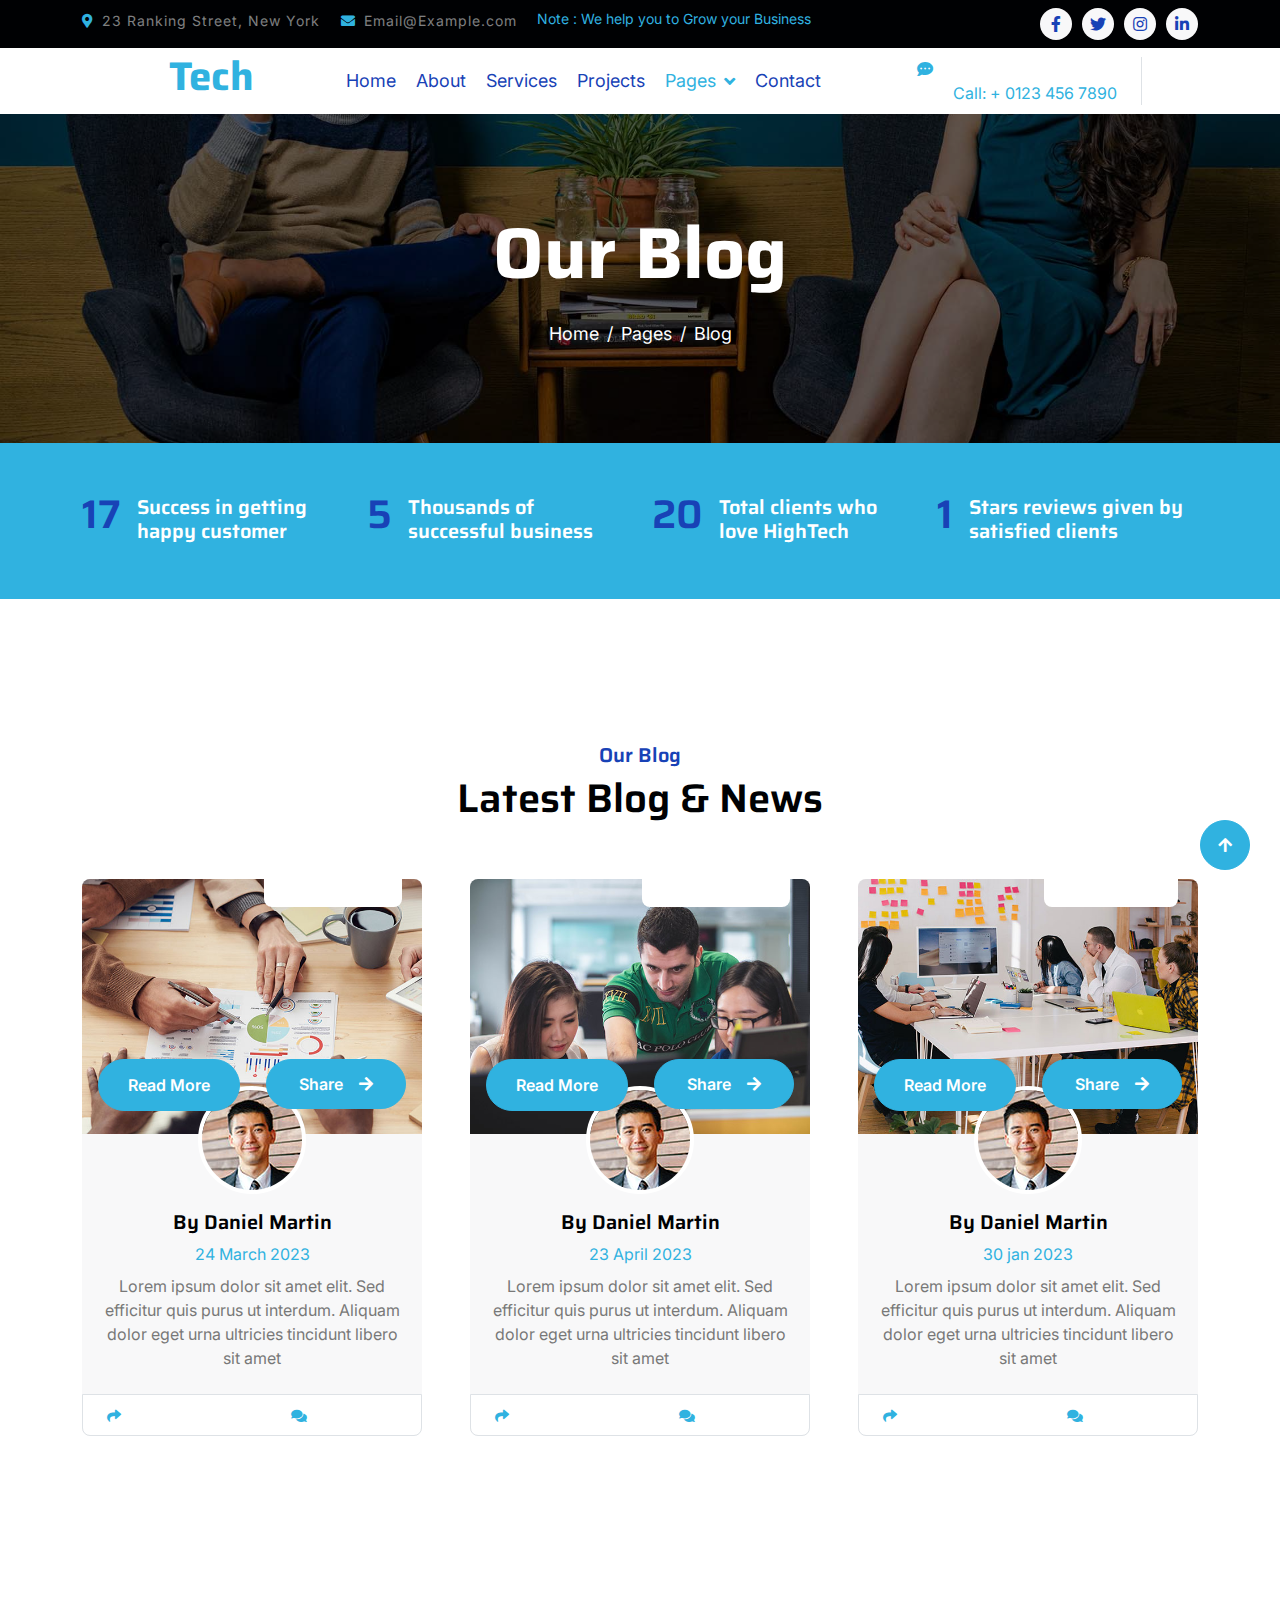
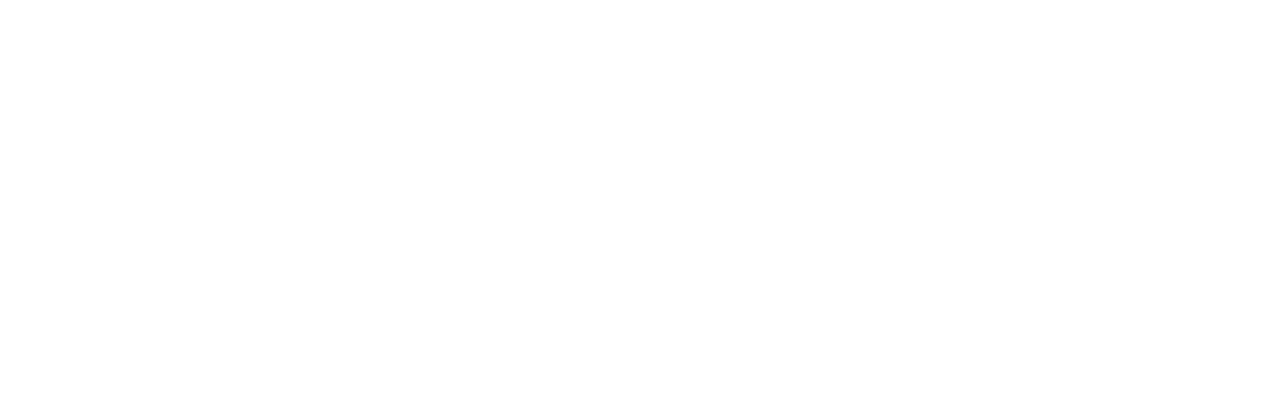
<file: blog.html>
<!DOCTYPE html>
<html lang="en">

    <head>
        <meta charset="utf-8">
        <title>HighTech - IT Solutions Website Template</title>
        <meta content="width=device-width, initial-scale=1.0" name="viewport">
        <meta content="" name="keywords">
        <meta content="" name="description">

        <!-- Google Web Fonts -->
        <link rel="preconnect" href="https://fonts.googleapis.com">
        <link rel="preconnect" href="https://fonts.gstatic.com" crossorigin>
        <link href="https://fonts.googleapis.com/css2?family=Inter:wght@400;500;600&family=Saira:wght@500;600;700&display=swap" rel="stylesheet"> 

        <!-- Icon Font Stylesheet -->
        <link href="https://cdnjs.cloudflare.com/ajax/libs/font-awesome/5.10.0/css/all.min.css" rel="stylesheet">
        <link href="https://cdn.jsdelivr.net/npm/bootstrap-icons@1.4.1/font/bootstrap-icons.css" rel="stylesheet">

        <!-- Libraries Stylesheet -->
        <link href="lib/animate/animate.min.css" rel="stylesheet">
        <link href="lib/owlcarousel/assets/owl.carousel.min.css" rel="stylesheet">

        <!-- Customized Bootstrap Stylesheet -->
        <link href="css/bootstrap.min.css" rel="stylesheet">

        <!-- Template Stylesheet -->
        <link href="css/style.css" rel="stylesheet">
    </head>

    <body>
        <!-- Spinner Start -->
        <div id="spinner" class="show position-fixed translate-middle w-100 vh-100 top-50 start-50 d-flex align-items-center justify-content-center">
            <div class="spinner-grow text-primary" role="status"></div>
        </div>
        <!-- Spinner End -->

        <!-- Topbar Start -->
        <div class="container-fluid bg-dark py-2 d-none d-md-flex">
            <div class="container">
                <div class="d-flex justify-content-between topbar">
                    <div class="top-info">
                        <small class="me-3 text-white-50"><a href="#"><i class="fas fa-map-marker-alt me-2 text-secondary"></i></a>23 Ranking Street, New York</small>
                        <small class="me-3 text-white-50"><a href="#"><i class="fas fa-envelope me-2 text-secondary"></i></a>Email@Example.com</small>
                    </div>
                    <div id="note" class="text-secondary d-none d-xl-flex"><small>Note : We help you to Grow your Business</small></div>
                    <div class="top-link">
                        <a href="" class="bg-light nav-fill btn btn-sm-square rounded-circle"><i class="fab fa-facebook-f text-primary"></i></a>
                        <a href="" class="bg-light nav-fill btn btn-sm-square rounded-circle"><i class="fab fa-twitter text-primary"></i></a>
                        <a href="" class="bg-light nav-fill btn btn-sm-square rounded-circle"><i class="fab fa-instagram text-primary"></i></a>
                        <a href="" class="bg-light nav-fill btn btn-sm-square rounded-circle me-0"><i class="fab fa-linkedin-in text-primary"></i></a>
                    </div>
                </div>
            </div>
        </div>
        <!-- Topbar End -->

        <!-- Navbar Start -->
        <div class="container-fluid bg-primary">
            <div class="container">
                <nav class="navbar navbar-dark navbar-expand-lg py-0">
                    <a href="index.html" class="navbar-brand">
                        <h1 class="text-white fw-bold d-block">High<span class="text-secondary">Tech</span> </h1>
                    </a>
                    <button type="button" class="navbar-toggler me-0" data-bs-toggle="collapse" data-bs-target="#navbarCollapse">
                        <span class="navbar-toggler-icon"></span>
                    </button>
                    <div class="collapse navbar-collapse bg-transparent" id="navbarCollapse">
                        <div class="navbar-nav ms-auto mx-xl-auto p-0">
                            <a href="index.html" class="nav-item nav-link">Home</a>
                            <a href="about.html" class="nav-item nav-link">About</a>
                            <a href="service.html" class="nav-item nav-link">Services</a>
                            <a href="project.html" class="nav-item nav-link">Projects</a>
                            <div class="nav-item dropdown">
                                <a href="#" class="nav-link dropdown-toggle active" data-bs-toggle="dropdown">Pages</a>
                                <div class="dropdown-menu rounded">
                                    <a href="blog.html" class="dropdown-item active">Our Blog</a>
                                    <a href="team.html" class="dropdown-item">Our Team</a>
                                    <a href="testimonial.html" class="dropdown-item">Testimonial</a>
                                    <a href="404.html" class="dropdown-item">404 Page</a>
                                </div>
                            </div>
                            <a href="contact.html" class="nav-item nav-link">Contact</a>
                        </div>
                    </div>
                    <div class="d-none d-xl-flex flex-shirink-0">
                        <div id="phone-tada" class="d-flex align-items-center justify-content-center me-4">
                            <a href="" class="position-relative animated tada infinite">
                                <i class="fa fa-phone-alt text-white fa-2x"></i>
                                <div class="position-absolute" style="top: -7px; left: 20px;">
                                    <span><i class="fa fa-comment-dots text-secondary"></i></span>
                                </div>
                            </a>
                        </div>
                        <div class="d-flex flex-column pe-4 border-end">
                            <span class="text-white-50">Have any questions?</span>
                            <span class="text-secondary">Call: + 0123 456 7890</span>
                        </div>
                        <div class="d-flex align-items-center justify-content-center ms-4 ">
                            <a href="#"><i class="bi bi-search text-white fa-2x"></i> </a>
                        </div>
                    </div>
                </nav>
            </div>
        </div>
        <!-- Navbar End -->

        
        <!-- Page Header Start -->
        <div class="container-fluid page-header py-5">
            <div class="container text-center py-5">
                <h1 class="display-2 text-white mb-4 animated slideInDown">Our Blog</h1>
                <nav aria-label="breadcrumb animated slideInDown">
                    <ol class="breadcrumb justify-content-center mb-0">
                        <li class="breadcrumb-item"><a href="#">Home</a></li>
                        <li class="breadcrumb-item"><a href="#">Pages</a></li>
                        <li class="breadcrumb-item" aria-current="page">Blog</li>
                    </ol>
                </nav>
            </div>
        </div>
        <!-- Page Header End -->


        <!-- Fact Start -->
        <div class="container-fluid bg-secondary py-5">
            <div class="container">
                <div class="row">
                    <div class="col-lg-3 wow fadeIn" data-wow-delay=".1s">
                        <div class="d-flex counter">
                            <h1 class="me-3 text-primary counter-value">99</h1>
                            <h5 class="text-white mt-1">Success in getting happy customer</h5>
                        </div>
                    </div>
                    <div class="col-lg-3 wow fadeIn" data-wow-delay=".3s">
                        <div class="d-flex counter">
                            <h1 class="me-3 text-primary counter-value">25</h1>
                            <h5 class="text-white mt-1">Thousands of successful business</h5>
                        </div>
                    </div>
                    <div class="col-lg-3 wow fadeIn" data-wow-delay=".5s">
                        <div class="d-flex counter">
                            <h1 class="me-3 text-primary counter-value">120</h1>
                            <h5 class="text-white mt-1">Total clients who love HighTech</h5>
                        </div>
                    </div>
                    <div class="col-lg-3 wow fadeIn" data-wow-delay=".7s">
                        <div class="d-flex counter">
                            <h1 class="me-3 text-primary counter-value">5</h1>
                            <h5 class="text-white mt-1">Stars reviews given by satisfied clients</h5>
                        </div>
                    </div>
                </div>
            </div>
        </div>
        <!-- Fact End -->


        <!-- Blog Start -->
        <div class="container-fluid blog py-5 my-5">
            <div class="container py-5">
                <div class="text-center mx-auto pb-5 wow fadeIn" data-wow-delay=".3s" style="max-width: 600px;">
                    <h5 class="text-primary">Our Blog</h5>
                    <h1>Latest Blog & News</h1>
                </div>
                <div class="row g-5 justify-content-center">
                    <div class="col-lg-6 col-xl-4 wow fadeIn" data-wow-delay=".3s">
                        <div class="blog-item position-relative bg-light rounded">
                            <img src="img/blog-1.jpg" class="img-fluid w-100 rounded-top" alt="">
                            <span class="position-absolute px-4 py-3 bg-primary text-white rounded" style="top: -28px; right: 20px;">Web Design</span>
                            <div class="blog-btn d-flex justify-content-between position-relative px-3" style="margin-top: -75px;">
                                <div class="blog-icon btn btn-secondary px-3 rounded-pill my-auto">
                                    <a href="" class="btn text-white">Read More</a>
                                </div>
                                <div class="blog-btn-icon btn btn-secondary px-4 py-3 rounded-pill ">
                                    <div class="blog-icon-1">
                                        <p class="text-white px-2">Share<i class="fa fa-arrow-right ms-3"></i></p>
                                    </div>
                                    <div class="blog-icon-2">
                                        <a href="" class="btn me-1"><i class="fab fa-facebook-f text-white"></i></a>
                                        <a href="" class="btn me-1"><i class="fab fa-twitter text-white"></i></a>
                                        <a href="" class="btn me-1"><i class="fab fa-instagram text-white"></i></a>
                                    </div>
                                </div>
                            </div>
                            <div class="blog-content text-center position-relative px-3" style="margin-top: -25px;">
                                <img src="img/admin.jpg" class="img-fluid rounded-circle border border-4 border-white mb-3" alt="">
                                <h5 class="">By Daniel Martin</h5>
                                <span class="text-secondary">24 March 2023</span>
                                <p class="py-2">Lorem ipsum dolor sit amet elit. Sed efficitur quis purus ut interdum. Aliquam dolor eget urna ultricies tincidunt libero sit amet</p>
                            </div>
                            <div class="blog-coment d-flex justify-content-between px-4 py-2 border bg-primary rounded-bottom">
                                <a href="" class="text-white"><small><i class="fas fa-share me-2 text-secondary"></i>5324 Share</small></a>
                                <a href="" class="text-white"><small><i class="fa fa-comments me-2 text-secondary"></i>5 Comments</small></a>
                            </div>
                        </div>
                    </div>
                    <div class="col-lg-6 col-xl-4 wow fadeIn" data-wow-delay=".5s">
                        <div class="blog-item position-relative bg-light rounded">
                            <img src="img/blog-2.jpg" class="img-fluid w-100 rounded-top" alt="">
                            <span class="position-absolute px-4 py-3 bg-primary text-white rounded" style="top: -28px; right: 20px;">Development</span>
                            <div class="blog-btn d-flex justify-content-between position-relative px-3" style="margin-top: -75px;">
                                <div class="blog-icon btn btn-secondary px-3 rounded-pill my-auto">
                                    <a href="" class="btn text-white ">Read More</a>
                                </div>
                                <div class="blog-btn-icon btn btn-secondary px-4 py-3 rounded-pill ">
                                    <div class="blog-icon-1">
                                        <p class="text-white px-2">Share<i class="fa fa-arrow-right ms-3"></i></p>
                                    </div>
                                    <div class="blog-icon-2">
                                        <a href="" class="btn me-1"><i class="fab fa-facebook-f text-white"></i></a>
                                        <a href="" class="btn me-1"><i class="fab fa-twitter text-white"></i></a>
                                        <a href="" class="btn me-1"><i class="fab fa-instagram text-white"></i></a>
                                    </div>
                                </div>
                            </div>
                            <div class="blog-content text-center position-relative px-3" style="margin-top: -25px;">
                                <img src="img/admin.jpg" class="img-fluid rounded-circle border border-4 border-white mb-3" alt="">
                                <h5 class="">By Daniel Martin</h5>
                                <span class="text-secondary">23 April 2023</span>
                                <p class="py-2">Lorem ipsum dolor sit amet elit. Sed efficitur quis purus ut interdum. Aliquam dolor eget urna ultricies tincidunt libero sit amet</p>
                            </div>
                            <div class="blog-coment d-flex justify-content-between px-4 py-2 border bg-primary rounded-bottom">
                                <a href="" class="text-white"><small><i class="fas fa-share me-2 text-secondary"></i>5324 Share</small></a>
                                <a href="" class="text-white"><small><i class="fa fa-comments me-2 text-secondary"></i>5 Comments</small></a>
                            </div>
                        </div>
                    </div>
                    <div class="col-lg-6 col-xl-4 wow fadeIn" data-wow-delay=".7s">
                        <div class="blog-item position-relative bg-light rounded">
                            <img src="img/blog-3.jpg" class="img-fluid w-100 rounded-top" alt="">
                            <span class="position-absolute px-4 py-3 bg-primary text-white rounded" style="top: -28px; right: 20px;">Mobile App</span>
                            <div class="blog-btn d-flex justify-content-between position-relative px-3" style="margin-top: -75px;">
                                <div class="blog-icon btn btn-secondary px-3 rounded-pill my-auto">
                                    <a href="" class="btn text-white ">Read More</a>
                                </div>
                                <div class="blog-btn-icon btn btn-secondary px-4 py-3 rounded-pill ">
                                    <div class="blog-icon-1">
                                        <p class="text-white px-2">Share<i class="fa fa-arrow-right ms-3"></i></p>
                                    </div>
                                    <div class="blog-icon-2">
                                        <a href="" class="btn me-1"><i class="fab fa-facebook-f text-white"></i></a>
                                        <a href="" class="btn me-1"><i class="fab fa-twitter text-white"></i></a>
                                        <a href="" class="btn me-1"><i class="fab fa-instagram text-white"></i></a>
                                    </div>
                                </div>
                            </div>
                            <div class="blog-content text-center position-relative px-3" style="margin-top: -25px;">
                                <img src="img/admin.jpg" class="img-fluid rounded-circle border border-4 border-white mb-3" alt="">
                                <h5 class="">By Daniel Martin</h5>
                                <span class="text-secondary">30 jan 2023</span>
                                <p class="py-2">Lorem ipsum dolor sit amet elit. Sed efficitur quis purus ut interdum. Aliquam dolor eget urna ultricies tincidunt libero sit amet</p>
                            </div>
                            <div class="blog-coments d-flex justify-content-between px-4 py-2 border bg-primary rounded-bottom">
                                <a href="" class="text-white"><small><i class="fas fa-share me-2 text-secondary"></i>5324 Share</small></a>
                                <a href="" class="text-white"><small><i class="fa fa-comments me-2 text-secondary"></i>5 Comments</small></a>
                            </div>
                        </div>
                    </div>
                </div>
            </div>
        </div>
        <!-- Blog End -->


        <!-- Footer Start -->
         <div class="container-fluid footer bg-dark wow fadeIn" data-wow-delay=".3s">
            <div class="container pt-5 pb-4">
                <div class="row g-5">
                    <div class="col-lg-3 col-md-6">
                        <a href="index.html">
                            <h1 class="text-white fw-bold d-block">High<span class="text-secondary">Tech</span> </h1>
                        </a>
                        <p class="mt-4 text-light">Lorem ipsum dolor sit amet consectetur adipisicing elit. Soluta facere delectus qui placeat inventore consectetur repellendus optio debitis.</p>
                        <div class="d-flex hightech-link">
                            <a href="" class="btn-light nav-fill btn btn-square rounded-circle me-2"><i class="fab fa-facebook-f text-primary"></i></a>
                            <a href="" class="btn-light nav-fill btn btn-square rounded-circle me-2"><i class="fab fa-twitter text-primary"></i></a>
                            <a href="" class="btn-light nav-fill btn btn-square rounded-circle me-2"><i class="fab fa-instagram text-primary"></i></a>
                            <a href="" class="btn-light nav-fill btn btn-square rounded-circle me-0"><i class="fab fa-linkedin-in text-primary"></i></a>
                        </div>
                    </div>
                    <div class="col-lg-3 col-md-6">
                        <a href="#" class="h3 text-secondary">Short Link</a>
                        <div class="mt-4 d-flex flex-column short-link">
                            <a href="" class="mb-2 text-white"><i class="fas fa-angle-right text-secondary me-2"></i>About us</a>
                            <a href="" class="mb-2 text-white"><i class="fas fa-angle-right text-secondary me-2"></i>Contact us</a>
                            <a href="" class="mb-2 text-white"><i class="fas fa-angle-right text-secondary me-2"></i>Our Services</a>
                            <a href="" class="mb-2 text-white"><i class="fas fa-angle-right text-secondary me-2"></i>Our Projects</a>
                            <a href="" class="mb-2 text-white"><i class="fas fa-angle-right text-secondary me-2"></i>Latest Blog</a>
                        </div>
                    </div>
                    <div class="col-lg-3 col-md-6">
                        <a href="#" class="h3 text-secondary">Help Link</a>
                        <div class="mt-4 d-flex flex-column help-link">
                            <a href="" class="mb-2 text-white"><i class="fas fa-angle-right text-secondary me-2"></i>Terms Of use</a>
                            <a href="" class="mb-2 text-white"><i class="fas fa-angle-right text-secondary me-2"></i>Privacy Policy</a>
                            <a href="" class="mb-2 text-white"><i class="fas fa-angle-right text-secondary me-2"></i>Helps</a>
                            <a href="" class="mb-2 text-white"><i class="fas fa-angle-right text-secondary me-2"></i>FQAs</a>
                            <a href="" class="mb-2 text-white"><i class="fas fa-angle-right text-secondary me-2"></i>Contact</a>
                        </div>
                    </div>
                    <div class="col-lg-3 col-md-6">
                        <a href="#" class="h3 text-secondary">Contact Us</a>
                        <div class="text-white mt-4 d-flex flex-column contact-link">
                            <a href="#" class="pb-3 text-light border-bottom border-primary"><i class="fas fa-map-marker-alt text-secondary me-2"></i> 123 Street, New York, USA</a>
                            <a href="#" class="py-3 text-light border-bottom border-primary"><i class="fas fa-phone-alt text-secondary me-2"></i> +123 456 7890</a>
                            <a href="#" class="py-3 text-light border-bottom border-primary"><i class="fas fa-envelope text-secondary me-2"></i> info@exmple.con</a>
                        </div>
                    </div>
                </div>
                <hr class="text-light mt-5 mb-4">
                <div class="row">
                    <div class="col-md-6 text-center text-md-start">
                        <span class="text-light"><a href="#" class="text-secondary"><i class="fas fa-copyright text-secondary me-2"></i>Your Site Name</a>, All right reserved.</span>
                    </div>
                    <div class="col-md-6 text-center text-md-end">
                        <!--/*** This template is free as long as you keep the footer author’s credit link/attribution link/backlink. If you'd like to use the template without the footer author’s credit link/attribution link/backlink, you can purchase the Credit Removal License from "https://htmlcodex.com/credit-removal". Thank you for your support. ***/-->
                        <span class="text-light">Designed By<a href="https://htmlcodex.com" class="text-secondary">HTML Codex</a> Distributed By <a href="https://themewagon.com">ThemeWagon</a></span>
                    </div>
                </div>
            </div>
        </div>
        <!-- Footer End -->


        <!-- Back to Top -->
        <a href="#" class="btn btn-secondary btn-square rounded-circle back-to-top"><i class="fa fa-arrow-up text-white"></i></a>

        
        <!-- JavaScript Libraries -->
        <script src="https://ajax.googleapis.com/ajax/libs/jquery/3.6.4/jquery.min.js"></script>
        <script src="https://cdn.jsdelivr.net/npm/bootstrap@5.0.0/dist/js/bootstrap.bundle.min.js"></script>
        <script src="lib/wow/wow.min.js"></script>
        <script src="lib/easing/easing.min.js"></script>
        <script src="lib/waypoints/waypoints.min.js"></script>
        <script src="lib/owlcarousel/owl.carousel.min.js"></script>

        <!-- Template Javascript -->
        <script src="js/main.js"></script>
    </body>

</html>
</file>
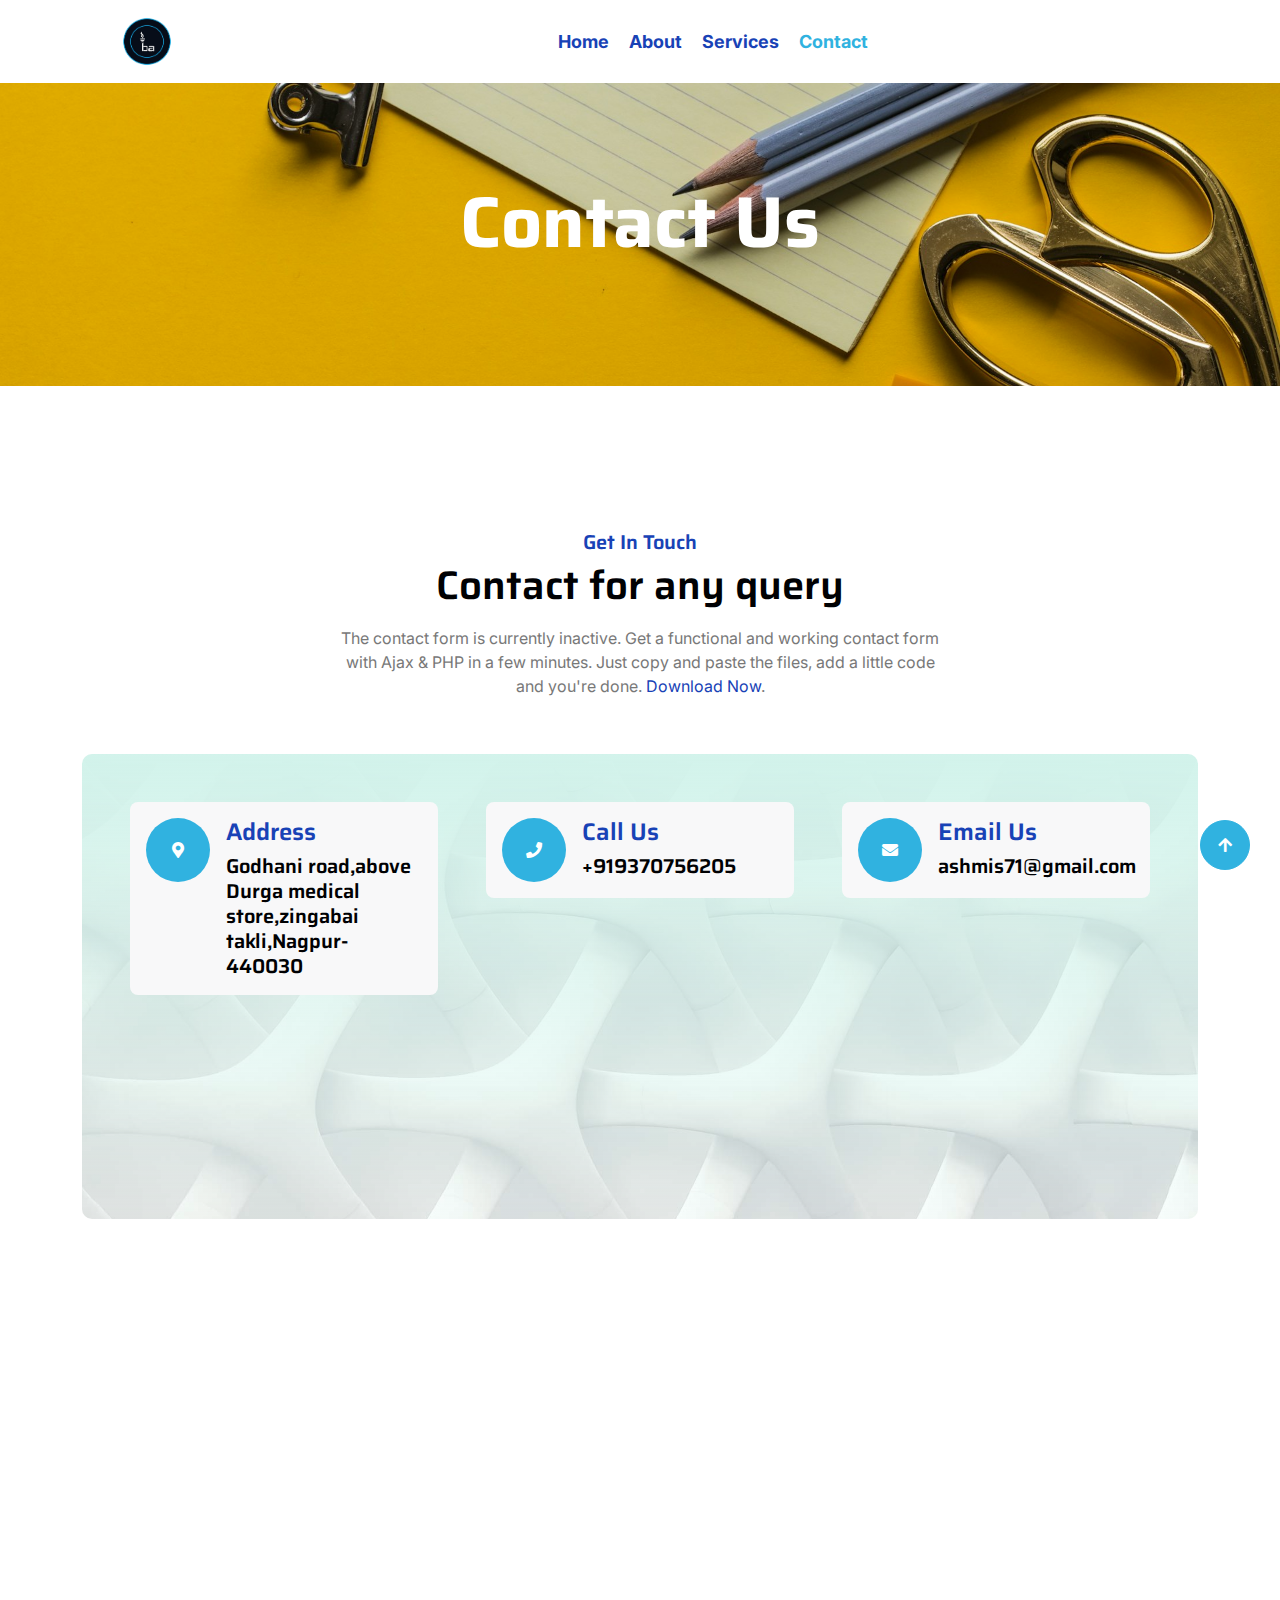
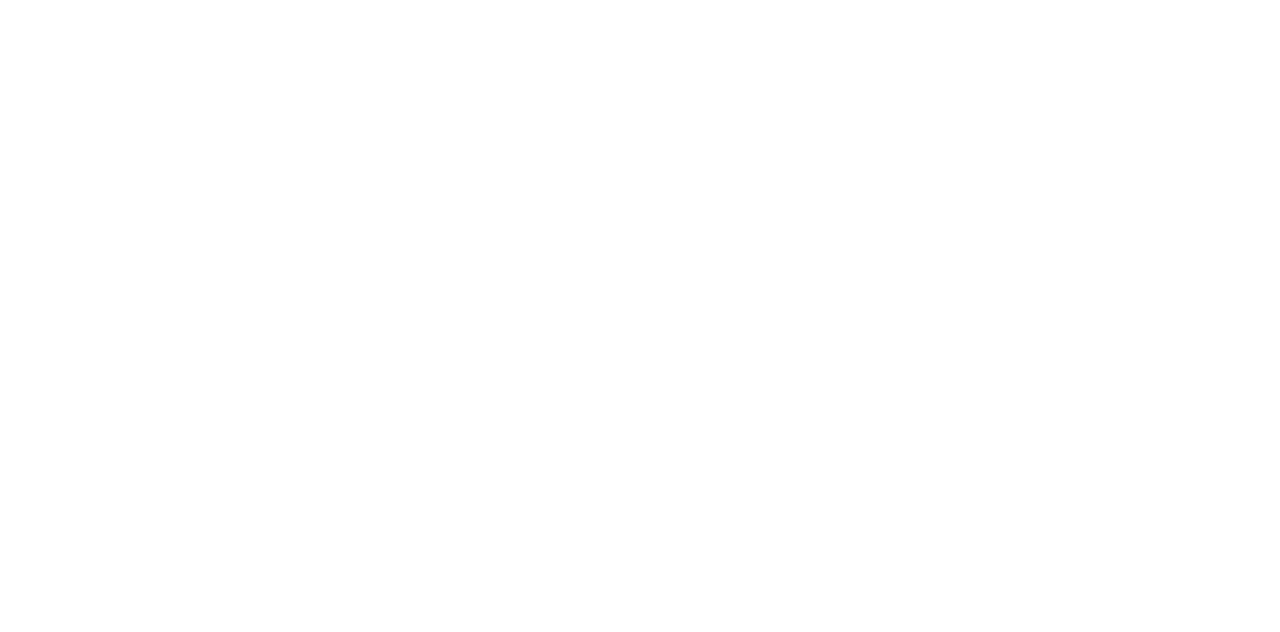
<file: contact.html>
<!DOCTYPE html>
<html lang="en">

    <head>
        <meta charset="utf-8">
        <title>HighTech - IT Solutions Website Template</title>
        <meta content="width=device-width, initial-scale=1.0" name="viewport">
        <meta content="" name="keywords">
        <meta content="" name="description">

        <!-- Google Web Fonts -->
        <link rel="preconnect" href="https://fonts.googleapis.com">
        <link rel="preconnect" href="https://fonts.gstatic.com" crossorigin>
        <link href="https://fonts.googleapis.com/css2?family=Inter:wght@400;500;600&family=Saira:wght@500;600;700&display=swap" rel="stylesheet"> 

        <!-- Icon Font Stylesheet -->
        <link href="https://cdnjs.cloudflare.com/ajax/libs/font-awesome/5.10.0/css/all.min.css" rel="stylesheet">
        <link href="https://cdn.jsdelivr.net/npm/bootstrap-icons@1.4.1/font/bootstrap-icons.css" rel="stylesheet">

        <!-- Libraries Stylesheet -->
        <link href="lib/animate/animate.min.css" rel="stylesheet">
        <link href="lib/owlcarousel/assets/owl.carousel.min.css" rel="stylesheet">

        <!-- Customized Bootstrap Stylesheet -->
        <link href="css/bootstrap.min.css" rel="stylesheet">

        <!-- Template Stylesheet -->
        <link href="css/style.css" rel="stylesheet">
    </head>

    <body>
        <!-- Spinner Start -->
        <div id="spinner" class="show position-fixed translate-middle w-100 vh-100 top-50 start-50 d-flex align-items-center justify-content-center">
            <div class="spinner-grow text-primary" role="status"></div>
        </div>
        <!-- Spinner End -->

        <!-- Topbar Start -->
        <!-- <div class="container-fluid bg-dark py-2 d-none d-md-flex">
            <div class="container">
                <div class="d-flex justify-content-between topbar">
                    <div class="top-info">
                        <small class="me-3 text-white-50"><a href="#"><i class="fas fa-map-marker-alt me-2 text-secondary"></i></a>23 Ranking Street, New York</small>
                        <small class="me-3 text-white-50"><a href="#"><i class="fas fa-envelope me-2 text-secondary"></i></a>Email@Example.com</small>
                    </div>
                    <div id="note" class="text-secondary d-none d-xl-flex"><small>Note : We help you to Grow your Business</small></div>
                    <div class="top-link">
                        <a href="" class="bg-light nav-fill btn btn-sm-square rounded-circle"><i class="fab fa-facebook-f text-primary"></i></a>
                        <a href="" class="bg-light nav-fill btn btn-sm-square rounded-circle"><i class="fab fa-twitter text-primary"></i></a>
                        <a href="" class="bg-light nav-fill btn btn-sm-square rounded-circle"><i class="fab fa-instagram text-primary"></i></a>
                        <a href="" class="bg-light nav-fill btn btn-sm-square rounded-circle me-0"><i class="fab fa-linkedin-in text-primary"></i></a>
                    </div>
                </div>
            </div>
        </div> -->
        <!-- Topbar End -->

        <!-- Navbar Start -->
        <div class="container-fluid bg-primary">
            <div class="container">
                <nav class="navbar navbar-dark navbar-expand-lg py-0">
                    <a href="index.html" class="navbar-brand">
                        <img src="/img/new_logo_100858_page-0001-removebg-preview.png" alt="" width="130px">
                    </a>
                    <button type="button" class="navbar-toggler me-0" data-bs-toggle="collapse" data-bs-target="#navbarCollapse">
                        <span class="navbar-toggler-icon"></span>
                    </button>
                    <div class="collapse navbar-collapse bg-transparent" id="navbarCollapse">
                        <div class="navbar-nav ms-auto mx-xl-auto p-0">
                            <a href="index.html" class="nav-item nav-link"><b>Home</b></a>
                            <a href="about.html" class="nav-item nav-link"><b>About</b></a>
                            <a href="service.html" class="nav-item nav-link"><b>Services</b></a>
                            <!-- <a href="project.html" class="nav-item nav-link">Projects</a> -->
                            <!-- <div class="nav-item dropdown">
                                <a href="#" class="nav-link dropdown-toggle" data-bs-toggle="dropdown">Pages</a>
                                <div class="dropdown-menu rounded">
                                    <a href="blog.html" class="dropdown-item">Our Blog</a>
                                    <a href="team.html" class="dropdown-item">Our Team</a>
                                    <a href="testimonial.html" class="dropdown-item">Testimonial</a>
                                    <a href="404.html" class="dropdown-item">404 Page</a>
                                </div>
                            </div> -->
                            <a href="contact.html" class="nav-item nav-link active"><b>Contact</b></a>
                        </div>
                    </div>
                    <!-- <div class="d-none d-xl-flex flex-shirink-0">
                        <div id="phone-tada" class="d-flex align-items-center justify-content-center me-4">
                            <a href="" class="position-relative animated tada infinite">
                                <i class="fa fa-phone-alt text-white fa-2x"></i>
                                <div class="position-absolute" style="top: -7px; left: 20px;">
                                    <span><i class="fa fa-comment-dots text-secondary"></i></span>
                                </div>
                            </a>
                        </div> -->
                        <!-- <div class="d-flex flex-column pe-4 border-end">
                            <span class="text-white-50">Have any questions?</span>
                            <span class="text-secondary">Call: + 0123 456 7890</span>
                        </div>
                        <div class="d-flex align-items-center justify-content-center ms-4 ">
                            <a href="#"><i class="bi bi-search text-white fa-2x"></i> </a>
                        </div> -->
                    </div>
                </nav>
            </div>
        </div>
        <!-- Navbar End -->

        
        <!-- Page Header Start -->
        <div class="container-fluid page-header py-5" style="background-image: url(/img/joanna-kosinska-bF2vsubyHcQ-unsplash.jpg);">
            <div class="container text-center py-5">
                <h1 class="display-2 text-white mb-4 animated slideInDown">Contact Us</h1>
                <!-- <nav aria-label="breadcrumb animated slideInDown">
                    <ol class="breadcrumb justify-content-center mb-0">
                        <li class="breadcrumb-item"><a href="#">Home</a></li>
                        <li class="breadcrumb-item"><a href="#">Pages</a></li>
                        <li class="breadcrumb-item" aria-current="page">Contact</li>
                    </ol>
                </nav> -->
            </div>
        </div>
        <!-- Page Header End -->


        <!-- Fact Start -->
        <!-- <div class="container-fluid bg-secondary py-5">
            <div class="container">
                <div class="row">
                    <div class="col-lg-3 wow fadeIn" data-wow-delay=".1s">
                        <div class="d-flex counter">
                            <h1 class="me-3 text-primary counter-value">99</h1>
                            <h5 class="text-white mt-1">Success in getting happy customer</h5>
                        </div>
                    </div>
                    <div class="col-lg-3 wow fadeIn" data-wow-delay=".3s">
                        <div class="d-flex counter">
                            <h1 class="me-3 text-primary counter-value">25</h1>
                            <h5 class="text-white mt-1">Thousands of successful business</h5>
                        </div>
                    </div>
                    <div class="col-lg-3 wow fadeIn" data-wow-delay=".5s">
                        <div class="d-flex counter">
                            <h1 class="me-3 text-primary counter-value">120</h1>
                            <h5 class="text-white mt-1">Total clients who love HighTech</h5>
                        </div>
                    </div>
                    <div class="col-lg-3 wow fadeIn" data-wow-delay=".7s">
                        <div class="d-flex counter">
                            <h1 class="me-3 text-primary counter-value">5</h1>
                            <h5 class="text-white mt-1">Stars reviews given by satisfied clients</h5>
                        </div>
                    </div>
                </div>
            </div>
        </div> -->
        <!-- Fact End -->


        <!-- Contact Start -->
        <div class="container-fluid py-5 mt-5">
            <div class="container py-5">
                <div class="text-center mx-auto pb-5 wow fadeIn" data-wow-delay=".3s" style="max-width: 600px;">
                    <h5 class="text-primary">Get In Touch</h5>
                    <h1 class="mb-3">Contact for any query</h1>
                    <p class="mb-2">The contact form is currently inactive. Get a functional and working contact form with Ajax & PHP in a few minutes. Just copy and paste the files, add a little code and you're done. <a href="https://htmlcodex.com/contact-form">Download Now</a>.</p>
                </div>
                <div class="contact-detail position-relative p-5">
                    <div class="row g-5 mb-5 justify-content-center">
                        <div class="col-xl-4 col-lg-6 wow fadeIn" data-wow-delay=".3s">
                            <div class="d-flex bg-light p-3 rounded">
                                <div class="flex-shrink-0 btn-square bg-secondary rounded-circle" style="width: 64px; height: 64px;">
                                    <i class="fas fa-map-marker-alt text-white"></i>
                                </div>
                                <div class="ms-3">
                                    <h4 class="text-primary">Address</h4>
                                    <a href="https://goo.gl/maps/Zd4BCynmTb98ivUJ6" target="_blank" class="h5">Godhani road,above Durga medical store,zingabai takli,Nagpur-440030</a>
                                </div>
                            </div>
                        </div>
                        <div class="col-xl-4 col-lg-6 wow fadeIn" data-wow-delay=".5s">
                            <div class="d-flex bg-light p-3 rounded">
                                <div class="flex-shrink-0 btn-square bg-secondary rounded-circle" style="width: 64px; height: 64px;">
                                    <i class="fa fa-phone text-white"></i>
                                </div>
                                <div class="ms-3">
                                    <h4 class="text-primary">Call Us</h4>
                                    <a class="h5" href="tel:+0123456789" target="_blank">+919370756205</a>
                                </div>
                            </div>
                        </div>
                        <div class="col-xl-4 col-lg-6 wow fadeIn" data-wow-delay=".7s">
                            <div class="d-flex bg-light p-3 rounded">
                                <div class="flex-shrink-0 btn-square bg-secondary rounded-circle" style="width: 64px; height: 64px;">
                                    <i class="fa fa-envelope text-white"></i>
                                </div>
                                <div class="ms-3">
                                    <h4 class="text-primary">Email Us</h4>
                                    <a class="h5" href="mailto:info@example.com" target="_blank">ashmis71@gmail.com</a>
                                </div>
                            </div>
                        </div>
                    </div>
                    <div class="row g-5">
                        <div class="col-lg-6 wow fadeIn" data-wow-delay=".3s">
                            <div class="p-5 h-100 rounded contact-map">
                                <iframe class="rounded w-100 h-100" src="https://www.google.com/maps/embed?pb=!1m18!1m12!1m3!1d3719.88787265133!2d79.06696307471886!3d21.19661278199333!2m3!1f0!2f0!3f0!3m2!1i1024!2i768!4f13.1!3m3!1m2!1s0x3bd4c1945b5a1c55%3A0xe49ea6fa565231f0!2sBEACON%20academy%20%2Fbest%20coaching%20classes%20for%20VIII%20to%20X%2FXI%2FXII%2FNEET%2FJEE%2FMHT-CET%2FNDA!5e0!3m2!1sen!2sin!4v1707221712310!5m2!1sen!2sin" style="border:0;" allowfullscreen="" loading="lazy" referrerpolicy="no-referrer-when-downgrade"></iframe>
                            </div>
                        </div>
                        <div class="col-lg-6 wow fadeIn" data-wow-delay=".5s">
                            <div class="p-5 rounded contact-form">
                                <div class="mb-4">
                                    <input type="text" class="form-control border-0 py-3" placeholder="Your Name">
                                </div>
                                <div class="mb-4">
                                    <input type="email" class="form-control border-0 py-3" placeholder="Your Email">
                                </div>
                                <div class="mb-4">
                                    <input type="text" class="form-control border-0 py-3" placeholder="Project">
                                </div>
                                <div class="mb-4">
                                    <textarea class="w-100 form-control border-0 py-3" rows="6" cols="10" placeholder="Message"></textarea>
                                </div>
                                <div class="text-start">
                                    <button class="btn bg-primary text-white py-3 px-5" type="button">Send Message</button>
                                </div>
                            </div>
                        </div>
                    </div>
                </div>
            </div> 
        </div>
        <!-- Contact End -->


        <!-- Footer Start -->
        <div class="container-fluid footer bg-dark wow fadeIn" data-wow-delay=".3s">
            <div class="container pt-5 pb-4">
                <div class="row g-5">
                    <div class="col-lg-3 col-md-6">
                        <a href="index.html">
                            <h1 class="text-white fw-bold d-block">About<span class="text-secondary">Us</span> </h1>
                        </a>
                        <p class="mt-4 text-light">In the city of Nagpur, curiosity meets knowledge at Beacon Academy, where the architects of
                            dreams help individuals build the futures they envision.</p>
                        <div class="d-flex hightech-link">
                            <a href="" class="btn-light nav-fill btn btn-square rounded-circle me-2"><i
                                    class="fab fa-facebook-f text-primary"></i></a>
                            <a href="" class="btn-light nav-fill btn btn-square rounded-circle me-2"><i
                                    class="fab fa-twitter text-primary"></i></a>
                            <a href="" class="btn-light nav-fill btn btn-square rounded-circle me-2"><i
                                    class="fab fa-instagram text-primary"></i></a>
                            <a href="" class="btn-light nav-fill btn btn-square rounded-circle me-0"><i
                                    class="fab fa-linkedin-in text-primary"></i></a>
                        </div>
                    </div>
                    <div class="col-lg-3 col-md-6">
                        <a href="#" class="h3 text-secondary">Short Link</a>
                        <div class="mt-4 d-flex flex-column short-link">
                            <a href="" class="mb-2 text-white"><i class="fas fa-angle-right text-secondary me-2"></i>About
                                us</a>
                            <a href="" class="mb-2 text-white"><i class="fas fa-angle-right text-secondary me-2"></i>Contact
                                us</a>
                            <a href="" class="mb-2 text-white"><i class="fas fa-angle-right text-secondary me-2"></i>Our
                                Services</a>
                        </div>
                    </div>
                    <div class="col-lg-3 col-md-6">
                        <a href="#" class="h3 text-secondary">Opening Hours</a>
                        <div class="mt-4 d-flex flex-column help-link">
                            <a href="" class="mb-2 text-white">Mon:	7:00 am – 9:00 pm
                            </a>
                            <a href="" class="mb-2 text-white">Tue:	7:00 am – 9:00 pm</a>
                            <a href="" class="mb-2 text-white">Wed:	7:00 am – 9:00 pm</a>
                            <a href="" class="mb-2 text-white">Thu:	7:00 am – 9:00 pm</a>
                            <a href="" class="mb-2 text-white">Fri:	7:00 am – 9:00 pm</a>
                            <a href="" class="mb-2 text-white">Sat:	7:00 am – 9:00 pm</a>
                            <a href="" class="mb-2 text-white">Sun:	7:00 am – 9:00 pm</a>
                        </div>
                    </div>
                    <div class="col-lg-3 col-md-6">
                        <a href="#" class="h3 text-secondary">Contact Us</a>
                        <div class="text-white mt-4 d-flex flex-column contact-link">
                            <a href="#" class="pb-3 text-light border-bottom border-primary"><i
                                    class="fas fa-map-marker-alt text-secondary me-2"></i> Godhani road,above Durga medical store,zingabai takli,Nagpur-440030</a>
                            <a href="#" class="py-3 text-light border-bottom border-primary"><i
                                    class="fas fa-phone-alt text-secondary me-2"></i>+919370756205</a>
                            <a href="#" class="py-3 text-light border-bottom border-primary"><i
                                    class="fas fa-envelope text-secondary me-2"></i> ashmis71@gmail.com</a>
                        </div>
                    </div>
                </div>
                <hr class="text-light mt-5 mb-4">
                <div class="row">
                    <div class="col-md-6 text-center text-md-start">
                        <span class="text-light"><a href="#" class="text-secondary"><i
                                    class="fas fa-copyright text-secondary me-2"></i>BEACON Academy</a>, All right
                            reserved.</span>
                    </div>
                    <div class="col-md-6 text-center text-md-end">
                        
                        <span class="text-light">Designed By<a href="https://www.pskitservices.com/" class="text-secondary">
                            PSK TECHNOLOGIES PVT. LTD.</a> 
                    </div>
                </div>
            </div>
        </div>
       
        <!-- Footer End -->


        <!-- Back to Top -->
        <a href="#" class="btn btn-secondary btn-square rounded-circle back-to-top"><i class="fa fa-arrow-up text-white"></i></a>

        
        <!-- JavaScript Libraries -->
        <script src="https://ajax.googleapis.com/ajax/libs/jquery/3.6.4/jquery.min.js"></script>
        <script src="https://cdn.jsdelivr.net/npm/bootstrap@5.0.0/dist/js/bootstrap.bundle.min.js"></script>
        <script src="lib/wow/wow.min.js"></script>
        <script src="lib/easing/easing.min.js"></script>
        <script src="lib/waypoints/waypoints.min.js"></script>
        <script src="lib/owlcarousel/owl.carousel.min.js"></script>

        <!-- Template Javascript -->
        <script src="js/main.js"></script>
    </body>

</html>
</file>
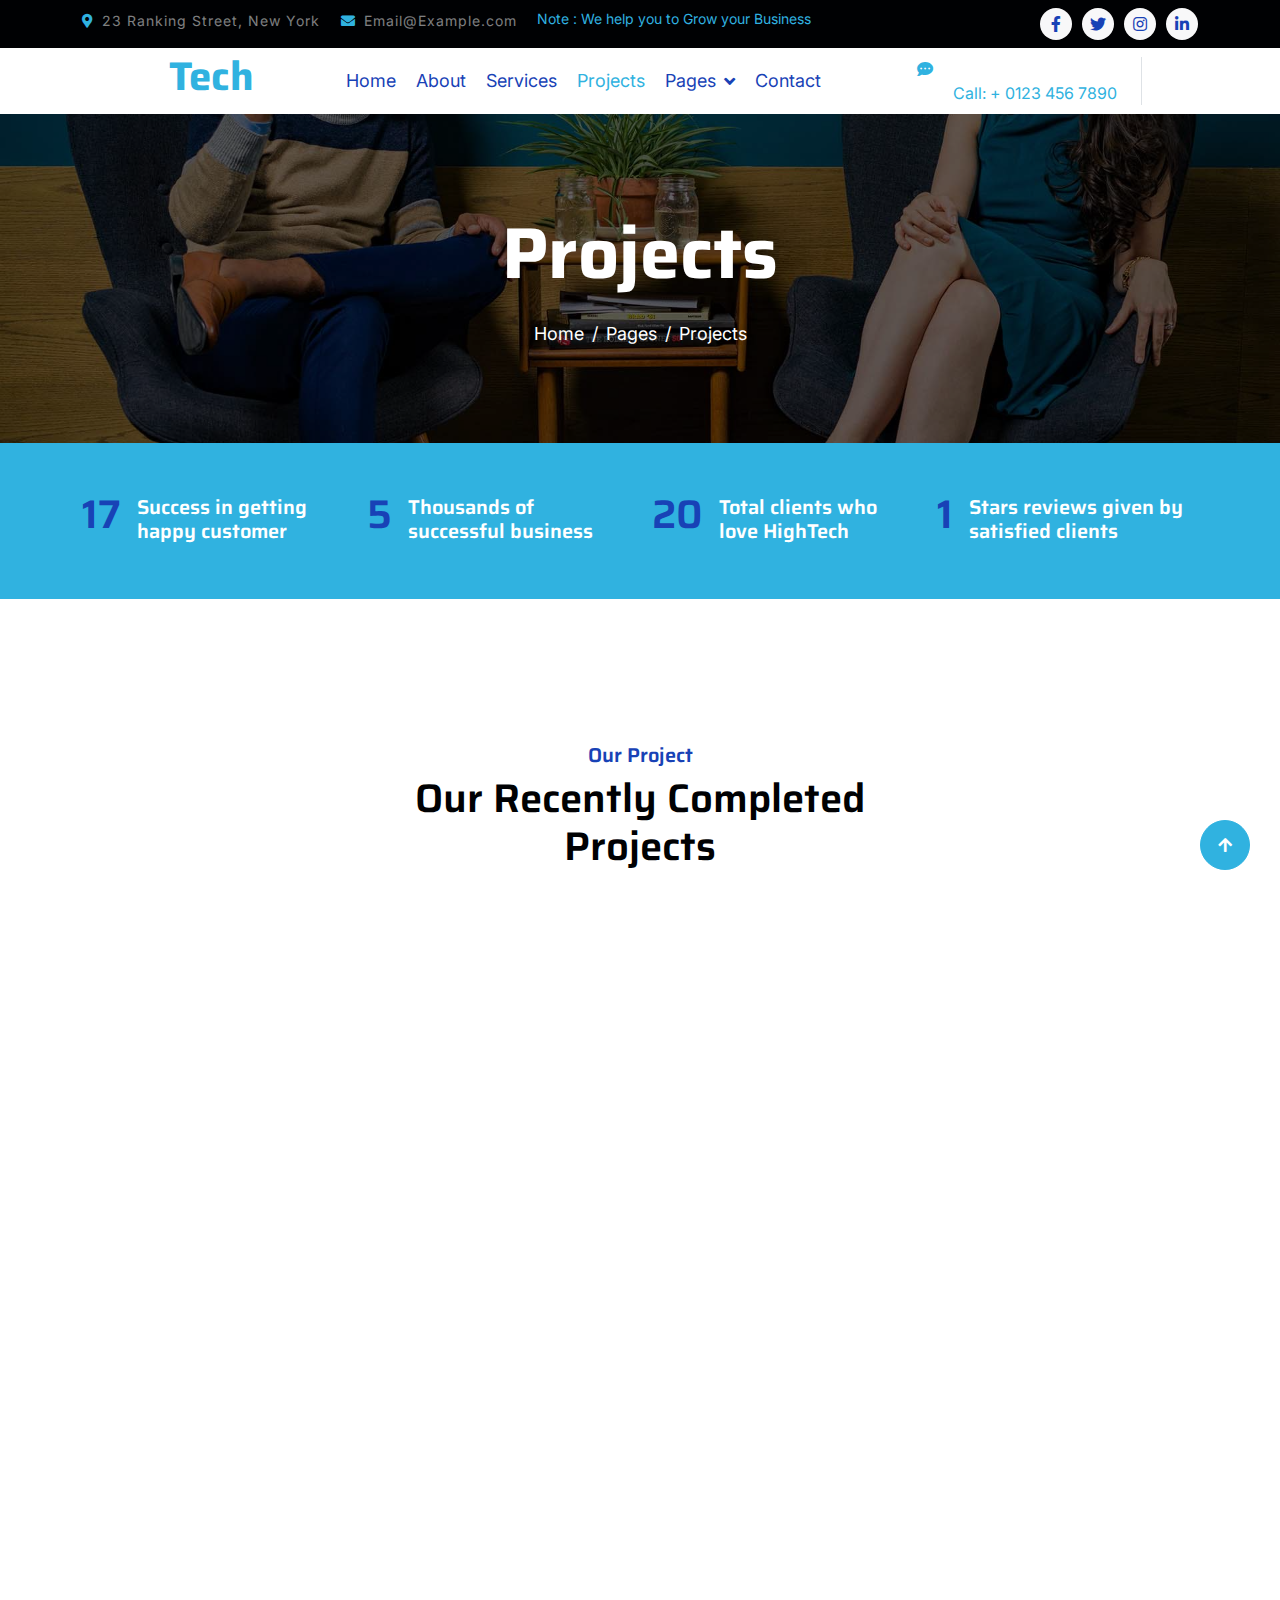
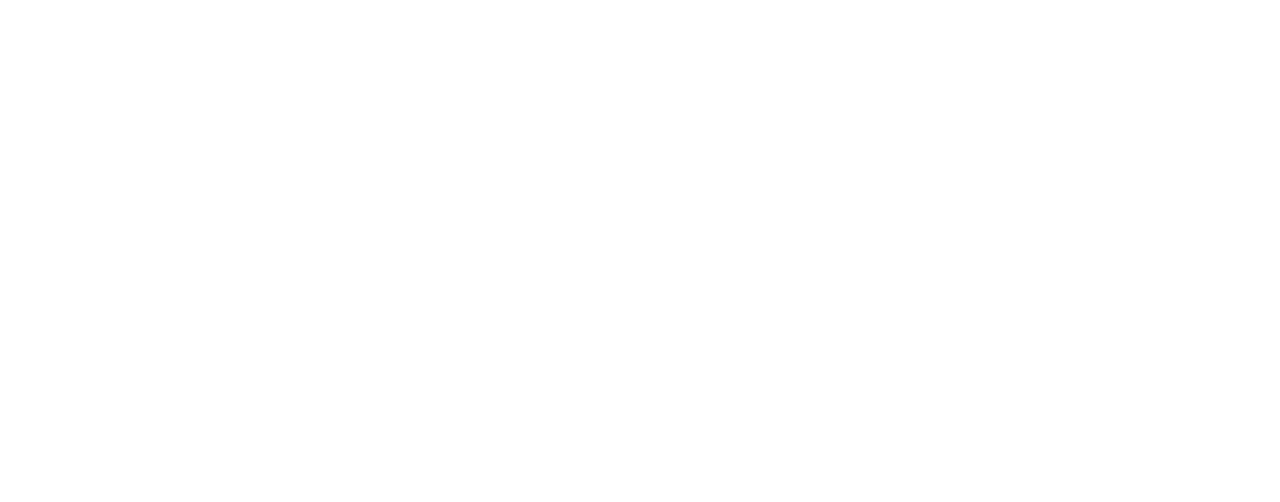
<file: project.html>
<!DOCTYPE html>
<html lang="en">

    <head>
        <meta charset="utf-8">
        <title>HighTech - IT Solutions Website Template</title>
        <meta content="width=device-width, initial-scale=1.0" name="viewport">
        <meta content="" name="keywords">
        <meta content="" name="description">

        <!-- Google Web Fonts -->
        <link rel="preconnect" href="https://fonts.googleapis.com">
        <link rel="preconnect" href="https://fonts.gstatic.com" crossorigin>
        <link href="https://fonts.googleapis.com/css2?family=Inter:wght@400;500;600&family=Saira:wght@500;600;700&display=swap" rel="stylesheet"> 

        <!-- Icon Font Stylesheet -->
        <link href="https://cdnjs.cloudflare.com/ajax/libs/font-awesome/5.10.0/css/all.min.css" rel="stylesheet">
        <link href="https://cdn.jsdelivr.net/npm/bootstrap-icons@1.4.1/font/bootstrap-icons.css" rel="stylesheet">

        <!-- Libraries Stylesheet -->
        <link href="lib/animate/animate.min.css" rel="stylesheet">
        <link href="lib/owlcarousel/assets/owl.carousel.min.css" rel="stylesheet">

        <!-- Customized Bootstrap Stylesheet -->
        <link href="css/bootstrap.min.css" rel="stylesheet">

        <!-- Template Stylesheet -->
        <link href="css/style.css" rel="stylesheet">
    </head>

    <body>
        <!-- Spinner Start -->
        <div id="spinner" class="show position-fixed translate-middle w-100 vh-100 top-50 start-50 d-flex align-items-center justify-content-center">
            <div class="spinner-grow text-primary" role="status"></div>
        </div>
        <!-- Spinner End -->

        <!-- Topbar Start -->
        <div class="container-fluid bg-dark py-2 d-none d-md-flex">
            <div class="container">
                <div class="d-flex justify-content-between topbar">
                    <div class="top-info">
                        <small class="me-3 text-white-50"><a href="#"><i class="fas fa-map-marker-alt me-2 text-secondary"></i></a>23 Ranking Street, New York</small>
                        <small class="me-3 text-white-50"><a href="#"><i class="fas fa-envelope me-2 text-secondary"></i></a>Email@Example.com</small>
                    </div>
                    <div id="note" class="text-secondary d-none d-xl-flex"><small>Note : We help you to Grow your Business</small></div>
                    <div class="top-link">
                        <a href="" class="bg-light nav-fill btn btn-sm-square rounded-circle"><i class="fab fa-facebook-f text-primary"></i></a>
                        <a href="" class="bg-light nav-fill btn btn-sm-square rounded-circle"><i class="fab fa-twitter text-primary"></i></a>
                        <a href="" class="bg-light nav-fill btn btn-sm-square rounded-circle"><i class="fab fa-instagram text-primary"></i></a>
                        <a href="" class="bg-light nav-fill btn btn-sm-square rounded-circle me-0"><i class="fab fa-linkedin-in text-primary"></i></a>
                    </div>
                </div>
            </div>
        </div>
        <!-- Topbar End -->

        <!-- Navbar Start -->
        <div class="container-fluid bg-primary">
            <div class="container">
                <nav class="navbar navbar-dark navbar-expand-lg py-0">
                    <a href="index.html" class="navbar-brand">
                        <h1 class="text-white fw-bold d-block">High<span class="text-secondary">Tech</span> </h1>
                    </a>
                    <button type="button" class="navbar-toggler me-0" data-bs-toggle="collapse" data-bs-target="#navbarCollapse">
                        <span class="navbar-toggler-icon"></span>
                    </button>
                    <div class="collapse navbar-collapse bg-transparent" id="navbarCollapse">
                        <div class="navbar-nav ms-auto mx-xl-auto p-0">
                            <a href="index.html" class="nav-item nav-link">Home</a>
                            <a href="about.html" class="nav-item nav-link">About</a>
                            <a href="service.html" class="nav-item nav-link">Services</a>
                            <a href="project.html" class="nav-item nav-link active">Projects</a>
                            <div class="nav-item dropdown">
                                <a href="#" class="nav-link dropdown-toggle" data-bs-toggle="dropdown">Pages</a>
                                <div class="dropdown-menu rounded">
                                    <a href="blog.html" class="dropdown-item">Our Blog</a>
                                    <a href="team.html" class="dropdown-item">Our Team</a>
                                    <a href="testimonial.html" class="dropdown-item">Testimonial</a>
                                    <a href="404.html" class="dropdown-item">404 Page</a>
                                </div>
                            </div>
                            <a href="contact.html" class="nav-item nav-link">Contact</a>
                        </div>
                    </div>
                    <div class="d-none d-xl-flex flex-shirink-0">
                        <div id="phone-tada" class="d-flex align-items-center justify-content-center me-4">
                            <a href="" class="position-relative animated tada infinite">
                                <i class="fa fa-phone-alt text-white fa-2x"></i>
                                <div class="position-absolute" style="top: -7px; left: 20px;">
                                    <span><i class="fa fa-comment-dots text-secondary"></i></span>
                                </div>
                            </a>
                        </div>
                        <div class="d-flex flex-column pe-4 border-end">
                            <span class="text-white-50">Have any questions?</span>
                            <span class="text-secondary">Call: + 0123 456 7890</span>
                        </div>
                        <div class="d-flex align-items-center justify-content-center ms-4 ">
                            <a href="#"><i class="bi bi-search text-white fa-2x"></i> </a>
                        </div>
                    </div>
                </nav>
            </div>
        </div>
        <!-- Navbar End -->

        
        <!-- Page Header Start -->
        <div class="container-fluid page-header py-5">
            <div class="container text-center py-5">
                <h1 class="display-2 text-white mb-4 animated slideInDown">Projects</h1>
                <nav aria-label="breadcrumb animated slideInDown">
                    <ol class="breadcrumb justify-content-center mb-0">
                        <li class="breadcrumb-item"><a href="#">Home</a></li>
                        <li class="breadcrumb-item"><a href="#">Pages</a></li>
                        <li class="breadcrumb-item" aria-current="page">Projects</li>
                    </ol>
                </nav>
            </div>
        </div>
        <!-- Page Header End -->


        <!-- Fact Start -->
        <div class="container-fluid bg-secondary py-5">
            <div class="container">
                <div class="row">
                    <div class="col-lg-3 wow fadeIn" data-wow-delay=".1s">
                        <div class="d-flex counter">
                            <h1 class="me-3 text-primary counter-value">99</h1>
                            <h5 class="text-white mt-1">Success in getting happy customer</h5>
                        </div>
                    </div>
                    <div class="col-lg-3 wow fadeIn" data-wow-delay=".3s">
                        <div class="d-flex counter">
                            <h1 class="me-3 text-primary counter-value">25</h1>
                            <h5 class="text-white mt-1">Thousands of successful business</h5>
                        </div>
                    </div>
                    <div class="col-lg-3 wow fadeIn" data-wow-delay=".5s">
                        <div class="d-flex counter">
                            <h1 class="me-3 text-primary counter-value">120</h1>
                            <h5 class="text-white mt-1">Total clients who love HighTech</h5>
                        </div>
                    </div>
                    <div class="col-lg-3 wow fadeIn" data-wow-delay=".7s">
                        <div class="d-flex counter">
                            <h1 class="me-3 text-primary counter-value">5</h1>
                            <h5 class="text-white mt-1">Stars reviews given by satisfied clients</h5>
                        </div>
                    </div>
                </div>
            </div>
        </div>
        <!-- Fact End -->


        <!-- Project Start -->
        <div class="container-fluid project py-5 my-5">
            <div class="container py-5">
                <div class="text-center mx-auto pb-5 wow fadeIn" data-wow-delay=".3s" style="max-width: 600px;">
                    <h5 class="text-primary">Our Project</h5>
                    <h1>Our Recently Completed Projects</h1>
                </div>
                <div class="row g-5">
                    <div class="col-md-6 col-lg-4 wow fadeIn" data-wow-delay=".3s">
                        <div class="project-item">
                            <div class="project-img">
                                <img src="img/project-1.jpg" class="img-fluid w-100 rounded" alt="">
                                <div class="project-content">
                                    <a href="#" class="text-center">
                                        <h4 class="text-secondary">Web design</h4>
                                        <p class="m-0 text-white">Web Analysis</p>
                                    </a>
                                </div>
                            </div>
                        </div>
                    </div>
                    <div class="col-md-6 col-lg-4 wow fadeIn" data-wow-delay=".5s">
                        <div class="project-item">
                            <div class="project-img">
                                <img src="img/project-2.jpg" class="img-fluid w-100 rounded" alt="">
                                <div class="project-content">
                                    <a href="#" class="text-center">
                                        <h4 class="text-secondary">Cyber Security</h4>
                                        <p class="m-0 text-white">Cyber Security Core</p>
                                    </a>
                                </div>
                            </div>
                        </div>
                    </div>
                    <div class="col-md-6 col-lg-4 wow fadeIn" data-wow-delay=".7s">
                        <div class="project-item">
                            <div class="project-img">
                                <img src="img/project-3.jpg" class="img-fluid w-100 rounded" alt="">
                                <div class="project-content">
                                    <a href="#" class="text-center">
                                        <h4 class="text-secondary">Mobile Info</h4>
                                        <p class="m-0 text-white">Upcomming Phone</p>
                                    </a>
                                </div>
                            </div>
                        </div>
                    </div>
                    <div class="col-md-6 col-lg-4 wow fadeIn" data-wow-delay=".3s">
                        <div class="project-item">
                            <div class="project-img">
                                <img src="img/project-4.jpg" class="img-fluid w-100 rounded" alt="">
                                <div class="project-content">
                                    <a href="#" class="text-center">
                                        <h4 class="text-secondary">Web Development</h4>
                                        <p class="m-0 text-white">Web Analysis</p>
                                    </a>
                                </div>
                            </div>
                        </div>
                    </div>
                    <div class="col-md-6 col-lg-4 wow fadeIn" data-wow-delay=".5s">
                        <div class="project-item">
                            <div class="project-img">
                                <img src="img/project-5.jpg" class="img-fluid w-100 rounded" alt="">
                                <div class="project-content">
                                    <a href="#" class="text-center">
                                        <h4 class="text-secondary">Digital Marketing</h4>
                                        <p class="m-0 text-white">Marketing Analysis</p>
                                    </a>
                                </div>
                            </div>
                        </div>
                    </div>
                    <div class="col-md-6 col-lg-4 wow fadeIn" data-wow-delay=".7s">
                        <div class="project-item">
                            <div class="project-img">
                                <img src="img/project-6.jpg" class="img-fluid w-100 rounded" alt="">
                                <div class="project-content">
                                    <a href="#" class="text-center">
                                        <h4 class="text-secondary">keyword Research</h4>
                                        <p class="m-0 text-white">keyword Analysis</p>
                                    </a>
                                </div>
                            </div>
                        </div>
                    </div>
                </div>
            </div>
        </div>
        <!-- Project End -->


        <!-- Footer Start -->
         <div class="container-fluid footer bg-dark wow fadeIn" data-wow-delay=".3s">
            <div class="container pt-5 pb-4">
                <div class="row g-5">
                    <div class="col-lg-3 col-md-6">
                        <a href="index.html">
                            <h1 class="text-white fw-bold d-block">High<span class="text-secondary">Tech</span> </h1>
                        </a>
                        <p class="mt-4 text-light">Lorem ipsum dolor sit amet consectetur adipisicing elit. Soluta facere delectus qui placeat inventore consectetur repellendus optio debitis.</p>
                        <div class="d-flex hightech-link">
                            <a href="" class="btn-light nav-fill btn btn-square rounded-circle me-2"><i class="fab fa-facebook-f text-primary"></i></a>
                            <a href="" class="btn-light nav-fill btn btn-square rounded-circle me-2"><i class="fab fa-twitter text-primary"></i></a>
                            <a href="" class="btn-light nav-fill btn btn-square rounded-circle me-2"><i class="fab fa-instagram text-primary"></i></a>
                            <a href="" class="btn-light nav-fill btn btn-square rounded-circle me-0"><i class="fab fa-linkedin-in text-primary"></i></a>
                        </div>
                    </div>
                    <div class="col-lg-3 col-md-6">
                        <a href="#" class="h3 text-secondary">Short Link</a>
                        <div class="mt-4 d-flex flex-column short-link">
                            <a href="" class="mb-2 text-white"><i class="fas fa-angle-right text-secondary me-2"></i>About us</a>
                            <a href="" class="mb-2 text-white"><i class="fas fa-angle-right text-secondary me-2"></i>Contact us</a>
                            <a href="" class="mb-2 text-white"><i class="fas fa-angle-right text-secondary me-2"></i>Our Services</a>
                            <a href="" class="mb-2 text-white"><i class="fas fa-angle-right text-secondary me-2"></i>Our Projects</a>
                            <a href="" class="mb-2 text-white"><i class="fas fa-angle-right text-secondary me-2"></i>Latest Blog</a>
                        </div>
                    </div>
                    <div class="col-lg-3 col-md-6">
                        <a href="#" class="h3 text-secondary">Help Link</a>
                        <div class="mt-4 d-flex flex-column help-link">
                            <a href="" class="mb-2 text-white"><i class="fas fa-angle-right text-secondary me-2"></i>Terms Of use</a>
                            <a href="" class="mb-2 text-white"><i class="fas fa-angle-right text-secondary me-2"></i>Privacy Policy</a>
                            <a href="" class="mb-2 text-white"><i class="fas fa-angle-right text-secondary me-2"></i>Helps</a>
                            <a href="" class="mb-2 text-white"><i class="fas fa-angle-right text-secondary me-2"></i>FQAs</a>
                            <a href="" class="mb-2 text-white"><i class="fas fa-angle-right text-secondary me-2"></i>Contact</a>
                        </div>
                    </div>
                    <div class="col-lg-3 col-md-6">
                        <a href="#" class="h3 text-secondary">Contact Us</a>
                        <div class="text-white mt-4 d-flex flex-column contact-link">
                            <a href="#" class="pb-3 text-light border-bottom border-primary"><i class="fas fa-map-marker-alt text-secondary me-2"></i> 123 Street, New York, USA</a>
                            <a href="#" class="py-3 text-light border-bottom border-primary"><i class="fas fa-phone-alt text-secondary me-2"></i> +123 456 7890</a>
                            <a href="#" class="py-3 text-light border-bottom border-primary"><i class="fas fa-envelope text-secondary me-2"></i> info@exmple.con</a>
                        </div>
                    </div>
                </div>
                <hr class="text-light mt-5 mb-4">
                <div class="row">
                    <div class="col-md-6 text-center text-md-start">
                        <span class="text-light"><a href="#" class="text-secondary"><i class="fas fa-copyright text-secondary me-2"></i>Your Site Name</a>, All right reserved.</span>
                    </div>
                    <div class="col-md-6 text-center text-md-end">
                        <!--/*** This template is free as long as you keep the footer author’s credit link/attribution link/backlink. If you'd like to use the template without the footer author’s credit link/attribution link/backlink, you can purchase the Credit Removal License from "https://htmlcodex.com/credit-removal". Thank you for your support. ***/-->
                        <span class="text-light">Designed By<a href="https://htmlcodex.com" class="text-secondary">HTML Codex</a> Distributed By <a href="https://themewagon.com">ThemeWagon</a></span>
                    </div>
                </div>
            </div>
        </div>
        <!-- Footer End -->


        <!-- Back to Top -->
        <a href="#" class="btn btn-secondary btn-square rounded-circle back-to-top"><i class="fa fa-arrow-up text-white"></i></a>

        
        <!-- JavaScript Libraries -->
        <script src="https://ajax.googleapis.com/ajax/libs/jquery/3.6.4/jquery.min.js"></script>
        <script src="https://cdn.jsdelivr.net/npm/bootstrap@5.0.0/dist/js/bootstrap.bundle.min.js"></script>
        <script src="lib/wow/wow.min.js"></script>
        <script src="lib/easing/easing.min.js"></script>
        <script src="lib/waypoints/waypoints.min.js"></script>
        <script src="lib/owlcarousel/owl.carousel.min.js"></script>

        <!-- Template Javascript -->
        <script src="js/main.js"></script>
    </body>

</html>
</file>
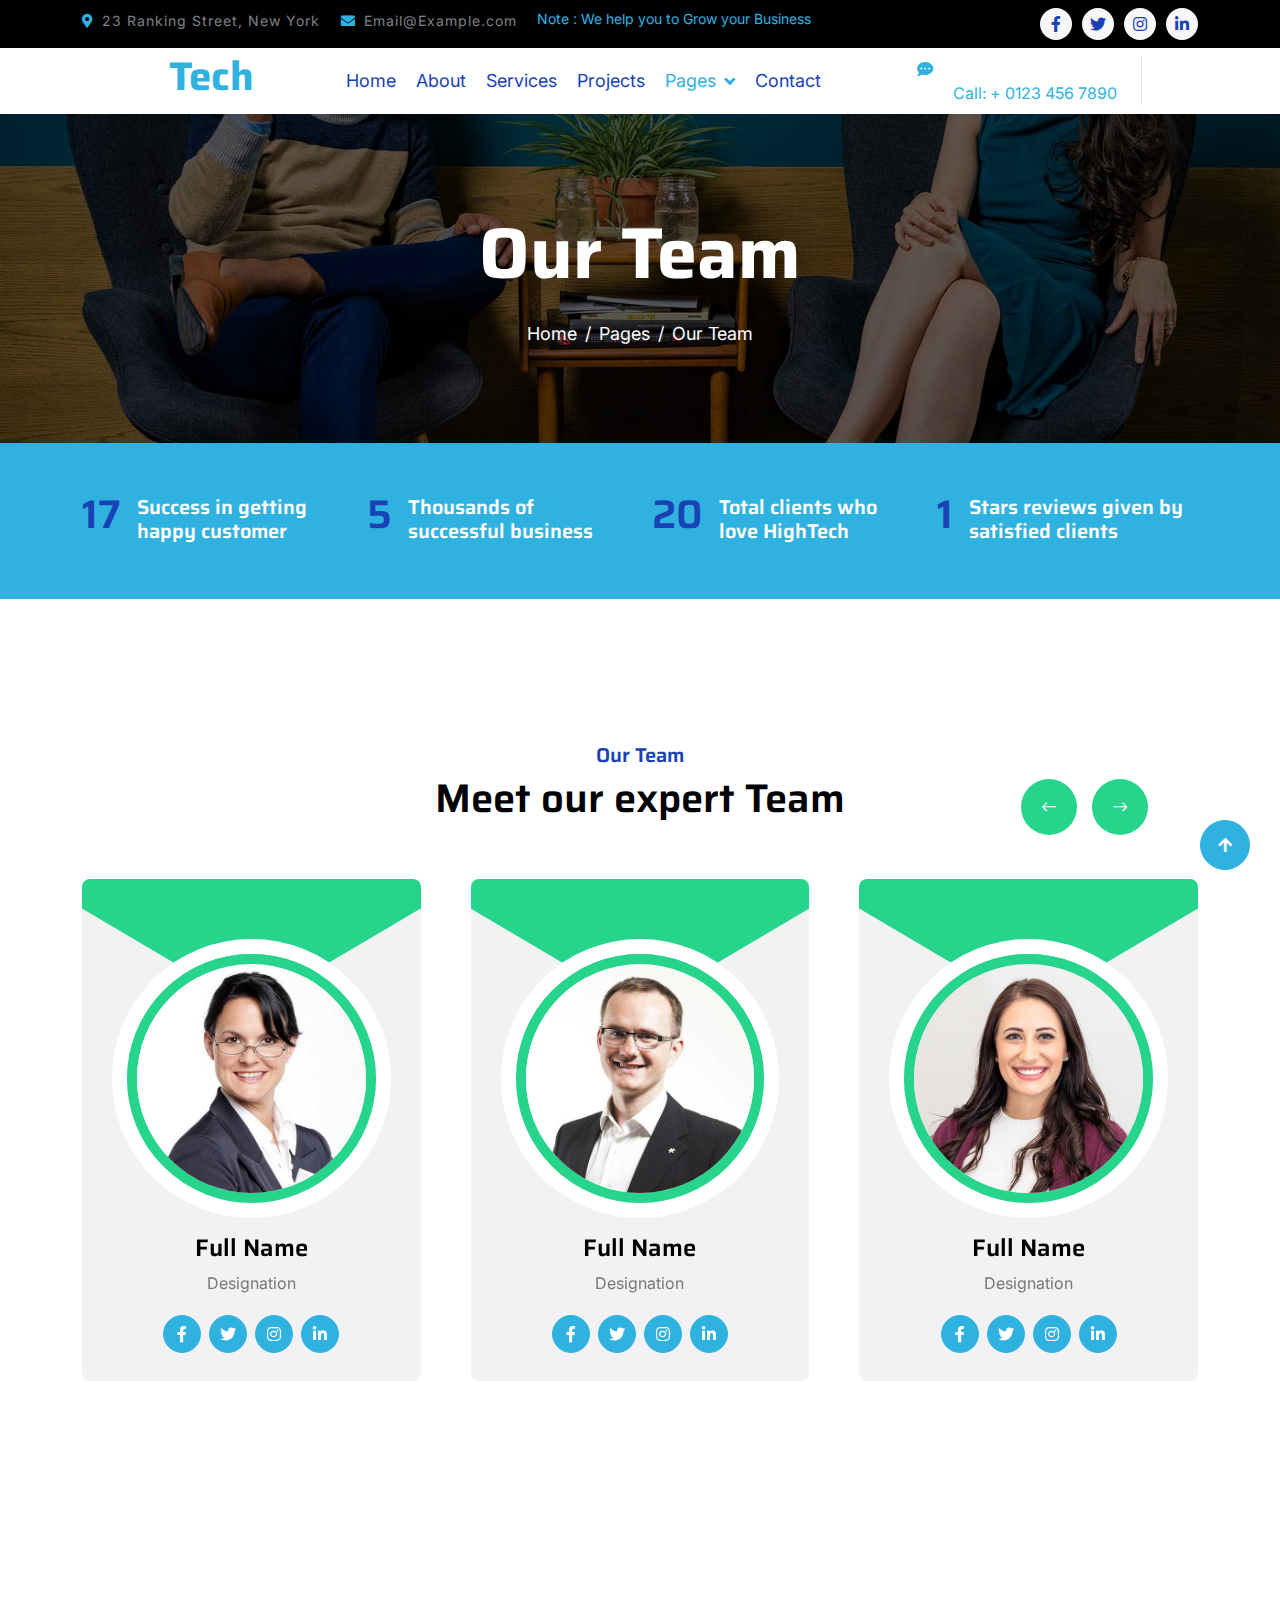
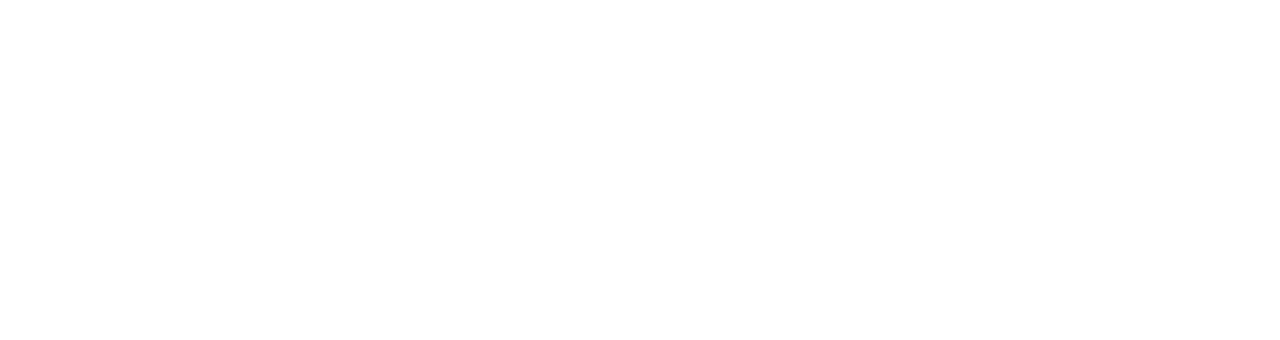
<file: team.html>
<!DOCTYPE html>
<html lang="en">

    <head>
        <meta charset="utf-8">
        <title>HighTech - IT Solutions Website Template</title>
        <meta content="width=device-width, initial-scale=1.0" name="viewport">
        <meta content="" name="keywords">
        <meta content="" name="description">

        <!-- Google Web Fonts -->
        <link rel="preconnect" href="https://fonts.googleapis.com">
        <link rel="preconnect" href="https://fonts.gstatic.com" crossorigin>
        <link href="https://fonts.googleapis.com/css2?family=Inter:wght@400;500;600&family=Saira:wght@500;600;700&display=swap" rel="stylesheet"> 

        <!-- Icon Font Stylesheet -->
        <link href="https://cdnjs.cloudflare.com/ajax/libs/font-awesome/5.10.0/css/all.min.css" rel="stylesheet">
        <link href="https://cdn.jsdelivr.net/npm/bootstrap-icons@1.4.1/font/bootstrap-icons.css" rel="stylesheet">

        <!-- Libraries Stylesheet -->
        <link href="lib/animate/animate.min.css" rel="stylesheet">
        <link href="lib/owlcarousel/assets/owl.carousel.min.css" rel="stylesheet">

        <!-- Customized Bootstrap Stylesheet -->
        <link href="css/bootstrap.min.css" rel="stylesheet">

        <!-- Template Stylesheet -->
        <link href="css/style.css" rel="stylesheet">
    </head>

    <body>
        <!-- Spinner Start -->
        <div id="spinner" class="show position-fixed translate-middle w-100 vh-100 top-50 start-50 d-flex align-items-center justify-content-center">
            <div class="spinner-grow text-primary" role="status"></div>
        </div>
        <!-- Spinner End -->

        <!-- Topbar Start -->
        <div class="container-fluid bg-dark py-2 d-none d-md-flex">
            <div class="container">
                <div class="d-flex justify-content-between topbar">
                    <div class="top-info">
                        <small class="me-3 text-white-50"><a href="#"><i class="fas fa-map-marker-alt me-2 text-secondary"></i></a>23 Ranking Street, New York</small>
                        <small class="me-3 text-white-50"><a href="#"><i class="fas fa-envelope me-2 text-secondary"></i></a>Email@Example.com</small>
                    </div>
                    <div id="note" class="text-secondary d-none d-xl-flex"><small>Note : We help you to Grow your Business</small></div>
                    <div class="top-link">
                        <a href="" class="bg-light nav-fill btn btn-sm-square rounded-circle"><i class="fab fa-facebook-f text-primary"></i></a>
                        <a href="" class="bg-light nav-fill btn btn-sm-square rounded-circle"><i class="fab fa-twitter text-primary"></i></a>
                        <a href="" class="bg-light nav-fill btn btn-sm-square rounded-circle"><i class="fab fa-instagram text-primary"></i></a>
                        <a href="" class="bg-light nav-fill btn btn-sm-square rounded-circle me-0"><i class="fab fa-linkedin-in text-primary"></i></a>
                    </div>
                </div>
            </div>
        </div>
        <!-- Topbar End -->

        <!-- Navbar Start -->
        <div class="container-fluid bg-primary">
            <div class="container">
                <nav class="navbar navbar-dark navbar-expand-lg py-0">
                    <a href="index.html" class="navbar-brand">
                        <h1 class="text-white fw-bold d-block">High<span class="text-secondary">Tech</span> </h1>
                    </a>
                    <button type="button" class="navbar-toggler me-0" data-bs-toggle="collapse" data-bs-target="#navbarCollapse">
                        <span class="navbar-toggler-icon"></span>
                    </button>
                    <div class="collapse navbar-collapse bg-transparent" id="navbarCollapse">
                        <div class="navbar-nav ms-auto mx-xl-auto p-0">
                            <a href="index.html" class="nav-item nav-link">Home</a>
                            <a href="about.html" class="nav-item nav-link">About</a>
                            <a href="service.html" class="nav-item nav-link">Services</a>
                            <a href="project.html" class="nav-item nav-link">Projects</a>
                            <div class="nav-item dropdown">
                                <a href="#" class="nav-link dropdown-toggle active" data-bs-toggle="dropdown">Pages</a>
                                <div class="dropdown-menu rounded">
                                    <a href="blog.html" class="dropdown-item">Our Blog</a>
                                    <a href="team.html" class="dropdown-item active">Our Team</a>
                                    <a href="testimonial.html" class="dropdown-item">Testimonial</a>
                                    <a href="404.html" class="dropdown-item">404 Page</a>
                                </div>
                            </div>
                            <a href="contact.html" class="nav-item nav-link">Contact</a>
                        </div>
                    </div>
                    <div class="d-none d-xl-flex flex-shirink-0">
                        <div id="phone-tada" class="d-flex align-items-center justify-content-center me-4">
                            <a href="" class="position-relative animated tada infinite">
                                <i class="fa fa-phone-alt text-white fa-2x"></i>
                                <div class="position-absolute" style="top: -7px; left: 20px;">
                                    <span><i class="fa fa-comment-dots text-secondary"></i></span>
                                </div>
                            </a>
                        </div>
                        <div class="d-flex flex-column pe-4 border-end">
                            <span class="text-white-50">Have any questions?</span>
                            <span class="text-secondary">Call: + 0123 456 7890</span>
                        </div>
                        <div class="d-flex align-items-center justify-content-center ms-4 ">
                            <a href="#"><i class="bi bi-search text-white fa-2x"></i> </a>
                        </div>
                    </div>
                </nav>
            </div>
        </div>
        <!-- Navbar End -->

        
        <!-- Page Header Start -->
        <div class="container-fluid page-header py-5">
            <div class="container text-center py-5">
                <h1 class="display-2 text-white mb-4 animated slideInDown">Our Team</h1>
                <nav aria-label="breadcrumb animated slideInDown">
                    <ol class="breadcrumb justify-content-center mb-0">
                        <li class="breadcrumb-item"><a href="#">Home</a></li>
                        <li class="breadcrumb-item"><a href="#">Pages</a></li>
                        <li class="breadcrumb-item" aria-current="page">Our Team</li>
                    </ol>
                </nav>
            </div>
        </div>
        <!-- Page Header End -->


        <!-- Fact Start -->
        <div class="container-fluid bg-secondary py-5">
            <div class="container">
                <div class="row">
                    <div class="col-lg-3 wow fadeIn" data-wow-delay=".1s">
                        <div class="d-flex counter">
                            <h1 class="me-3 text-primary counter-value">99</h1>
                            <h5 class="text-white mt-1">Success in getting happy customer</h5>
                        </div>
                    </div>
                    <div class="col-lg-3 wow fadeIn" data-wow-delay=".3s">
                        <div class="d-flex counter">
                            <h1 class="me-3 text-primary counter-value">25</h1>
                            <h5 class="text-white mt-1">Thousands of successful business</h5>
                        </div>
                    </div>
                    <div class="col-lg-3 wow fadeIn" data-wow-delay=".5s">
                        <div class="d-flex counter">
                            <h1 class="me-3 text-primary counter-value">120</h1>
                            <h5 class="text-white mt-1">Total clients who love HighTech</h5>
                        </div>
                    </div>
                    <div class="col-lg-3 wow fadeIn" data-wow-delay=".7s">
                        <div class="d-flex counter">
                            <h1 class="me-3 text-primary counter-value">5</h1>
                            <h5 class="text-white mt-1">Stars reviews given by satisfied clients</h5>
                        </div>
                    </div>
                </div>
            </div>
        </div>
        <!-- Fact End -->


        <!-- Team Start -->
        <div class="container-fluid py-5 my-5 team">
            <div class="container py-5">
                <div class="text-center mx-auto pb-5 wow fadeIn" data-wow-delay=".3s" style="max-width: 600px;">
                    <h5 class="text-primary">Our Team</h5>
                    <h1>Meet our expert Team</h1>
                </div>
                <div class="owl-carousel team-carousel wow fadeIn" data-wow-delay=".5s">
                    <div class="rounded team-item">
                        <div class="team-content">
                            <div class="team-img-icon">
                                <div class="team-img rounded-circle">
                                    <img src="img/team-1.jpg" class="img-fluid w-100 rounded-circle" alt="">
                                </div>
                                <div class="team-name text-center py-3">
                                    <h4 class="">Full Name</h4>
                                    <p class="m-0">Designation</p>
                                </div>
                                <div class="team-icon d-flex justify-content-center pb-4">
                                    <a class="btn btn-square btn-secondary text-white rounded-circle m-1" href=""><i class="fab fa-facebook-f"></i></a>
                                    <a class="btn btn-square btn-secondary text-white rounded-circle m-1" href=""><i class="fab fa-twitter"></i></a>
                                    <a class="btn btn-square btn-secondary text-white rounded-circle m-1" href=""><i class="fab fa-instagram"></i></a>
                                    <a class="btn btn-square btn-secondary text-white rounded-circle m-1" href=""><i class="fab fa-linkedin-in"></i></a>
                                </div>
                            </div>
                        </div>
                    </div>
                    <div class="rounded team-item">
                        <div class="team-content">
                            <div class="team-img-icon">
                                <div class="team-img rounded-circle">
                                    <img src="img/team-2.jpg" class="img-fluid w-100 rounded-circle" alt="">
                                </div>
                                <div class="team-name text-center py-3">
                                    <h4 class="">Full Name</h4>
                                    <p class="m-0">Designation</p>
                                </div>
                                <div class="team-icon d-flex justify-content-center pb-4">
                                    <a class="btn btn-square btn-secondary text-white rounded-circle m-1" href=""><i class="fab fa-facebook-f"></i></a>
                                    <a class="btn btn-square btn-secondary text-white rounded-circle m-1" href=""><i class="fab fa-twitter"></i></a>
                                    <a class="btn btn-square btn-secondary text-white rounded-circle m-1" href=""><i class="fab fa-instagram"></i></a>
                                    <a class="btn btn-square btn-secondary text-white rounded-circle m-1" href=""><i class="fab fa-linkedin-in"></i></a>
                                </div>
                            </div>
                        </div>
                    </div>
                    <div class="rounded team-item">
                        <div class="team-content">
                            <div class="team-img-icon">
                                <div class="team-img rounded-circle">
                                    <img src="img/team-3.jpg" class="img-fluid w-100 rounded-circle" alt="">
                                </div>
                                <div class="team-name text-center py-3">
                                    <h4 class="">Full Name</h4>
                                    <p class="m-0">Designation</p>
                                </div>
                                <div class="team-icon d-flex justify-content-center pb-4">
                                    <a class="btn btn-square btn-secondary text-white rounded-circle m-1" href=""><i class="fab fa-facebook-f"></i></a>
                                    <a class="btn btn-square btn-secondary text-white rounded-circle m-1" href=""><i class="fab fa-twitter"></i></a>
                                    <a class="btn btn-square btn-secondary text-white rounded-circle m-1" href=""><i class="fab fa-instagram"></i></a>
                                    <a class="btn btn-square btn-secondary text-white rounded-circle m-1" href=""><i class="fab fa-linkedin-in"></i></a>
                                </div>
                            </div>
                        </div>
                    </div>
                    <div class="rounded team-item">
                        <div class="team-content">
                            <div class="team-img-icon">
                                <div class="team-img rounded-circle">
                                    <img src="img/team-4.jpg" class="img-fluid w-100 rounded-circle" alt="">
                                </div>
                                <div class="team-name text-center py-3">
                                    <h4 class="">Full Name</h4>
                                    <p class="m-0">Designation</p>
                                </div>
                                <div class="team-icon d-flex justify-content-center pb-4">
                                    <a class="btn btn-square btn-secondary text-white rounded-circle m-1" href=""><i class="fab fa-facebook-f"></i></a>
                                    <a class="btn btn-square btn-secondary text-white rounded-circle m-1" href=""><i class="fab fa-twitter"></i></a>
                                    <a class="btn btn-square btn-secondary text-white rounded-circle m-1" href=""><i class="fab fa-instagram"></i></a>
                                    <a class="btn btn-square btn-secondary text-white rounded-circle m-1" href=""><i class="fab fa-linkedin-in"></i></a>
                                </div>
                            </div>
                        </div>
                    </div>
                </div>
            </div>
        </div>
        <!-- Team End -->


        <!-- Footer Start -->
         <div class="container-fluid footer bg-dark wow fadeIn" data-wow-delay=".3s">
            <div class="container pt-5 pb-4">
                <div class="row g-5">
                    <div class="col-lg-3 col-md-6">
                        <a href="index.html">
                            <h1 class="text-white fw-bold d-block">High<span class="text-secondary">Tech</span> </h1>
                        </a>
                        <p class="mt-4 text-light">Lorem ipsum dolor sit amet consectetur adipisicing elit. Soluta facere delectus qui placeat inventore consectetur repellendus optio debitis.</p>
                        <div class="d-flex hightech-link">
                            <a href="" class="btn-light nav-fill btn btn-square rounded-circle me-2"><i class="fab fa-facebook-f text-primary"></i></a>
                            <a href="" class="btn-light nav-fill btn btn-square rounded-circle me-2"><i class="fab fa-twitter text-primary"></i></a>
                            <a href="" class="btn-light nav-fill btn btn-square rounded-circle me-2"><i class="fab fa-instagram text-primary"></i></a>
                            <a href="" class="btn-light nav-fill btn btn-square rounded-circle me-0"><i class="fab fa-linkedin-in text-primary"></i></a>
                        </div>
                    </div>
                    <div class="col-lg-3 col-md-6">
                        <a href="#" class="h3 text-secondary">Short Link</a>
                        <div class="mt-4 d-flex flex-column short-link">
                            <a href="" class="mb-2 text-white"><i class="fas fa-angle-right text-secondary me-2"></i>About us</a>
                            <a href="" class="mb-2 text-white"><i class="fas fa-angle-right text-secondary me-2"></i>Contact us</a>
                            <a href="" class="mb-2 text-white"><i class="fas fa-angle-right text-secondary me-2"></i>Our Services</a>
                            <a href="" class="mb-2 text-white"><i class="fas fa-angle-right text-secondary me-2"></i>Our Projects</a>
                            <a href="" class="mb-2 text-white"><i class="fas fa-angle-right text-secondary me-2"></i>Latest Blog</a>
                        </div>
                    </div>
                    <div class="col-lg-3 col-md-6">
                        <a href="#" class="h3 text-secondary">Help Link</a>
                        <div class="mt-4 d-flex flex-column help-link">
                            <a href="" class="mb-2 text-white"><i class="fas fa-angle-right text-secondary me-2"></i>Terms Of use</a>
                            <a href="" class="mb-2 text-white"><i class="fas fa-angle-right text-secondary me-2"></i>Privacy Policy</a>
                            <a href="" class="mb-2 text-white"><i class="fas fa-angle-right text-secondary me-2"></i>Helps</a>
                            <a href="" class="mb-2 text-white"><i class="fas fa-angle-right text-secondary me-2"></i>FQAs</a>
                            <a href="" class="mb-2 text-white"><i class="fas fa-angle-right text-secondary me-2"></i>Contact</a>
                        </div>
                    </div>
                    <div class="col-lg-3 col-md-6">
                        <a href="#" class="h3 text-secondary">Contact Us</a>
                        <div class="text-white mt-4 d-flex flex-column contact-link">
                            <a href="#" class="pb-3 text-light border-bottom border-primary"><i class="fas fa-map-marker-alt text-secondary me-2"></i> 123 Street, New York, USA</a>
                            <a href="#" class="py-3 text-light border-bottom border-primary"><i class="fas fa-phone-alt text-secondary me-2"></i> +123 456 7890</a>
                            <a href="#" class="py-3 text-light border-bottom border-primary"><i class="fas fa-envelope text-secondary me-2"></i> info@exmple.con</a>
                        </div>
                    </div>
                </div>
                <hr class="text-light mt-5 mb-4">
                <div class="row">
                    <div class="col-md-6 text-center text-md-start">
                        <span class="text-light"><a href="#" class="text-secondary"><i class="fas fa-copyright text-secondary me-2"></i>Your Site Name</a>, All right reserved.</span>
                    </div>
                    <div class="col-md-6 text-center text-md-end">
                        <!--/*** This template is free as long as you keep the footer author’s credit link/attribution link/backlink. If you'd like to use the template without the footer author’s credit link/attribution link/backlink, you can purchase the Credit Removal License from "https://htmlcodex.com/credit-removal". Thank you for your support. ***/-->
                        <span class="text-light">Designed By<a href="https://htmlcodex.com" class="text-secondary">HTML Codex</a> Distributed By <a href="https://themewagon.com">ThemeWagon</a></span>
                    </div>
                </div>
            </div>
        </div>
        <!-- Footer End -->


        <!-- Back to Top -->
        <a href="#" class="btn btn-secondary btn-square rounded-circle back-to-top"><i class="fa fa-arrow-up text-white"></i></a>

        
        <!-- JavaScript Libraries -->
        <script src="https://ajax.googleapis.com/ajax/libs/jquery/3.6.4/jquery.min.js"></script>
        <script src="https://cdn.jsdelivr.net/npm/bootstrap@5.0.0/dist/js/bootstrap.bundle.min.js"></script>
        <script src="lib/wow/wow.min.js"></script>
        <script src="lib/easing/easing.min.js"></script>
        <script src="lib/waypoints/waypoints.min.js"></script>
        <script src="lib/owlcarousel/owl.carousel.min.js"></script>

        <!-- Template Javascript -->
        <script src="js/main.js"></script>
    </body>

</html>
</file>
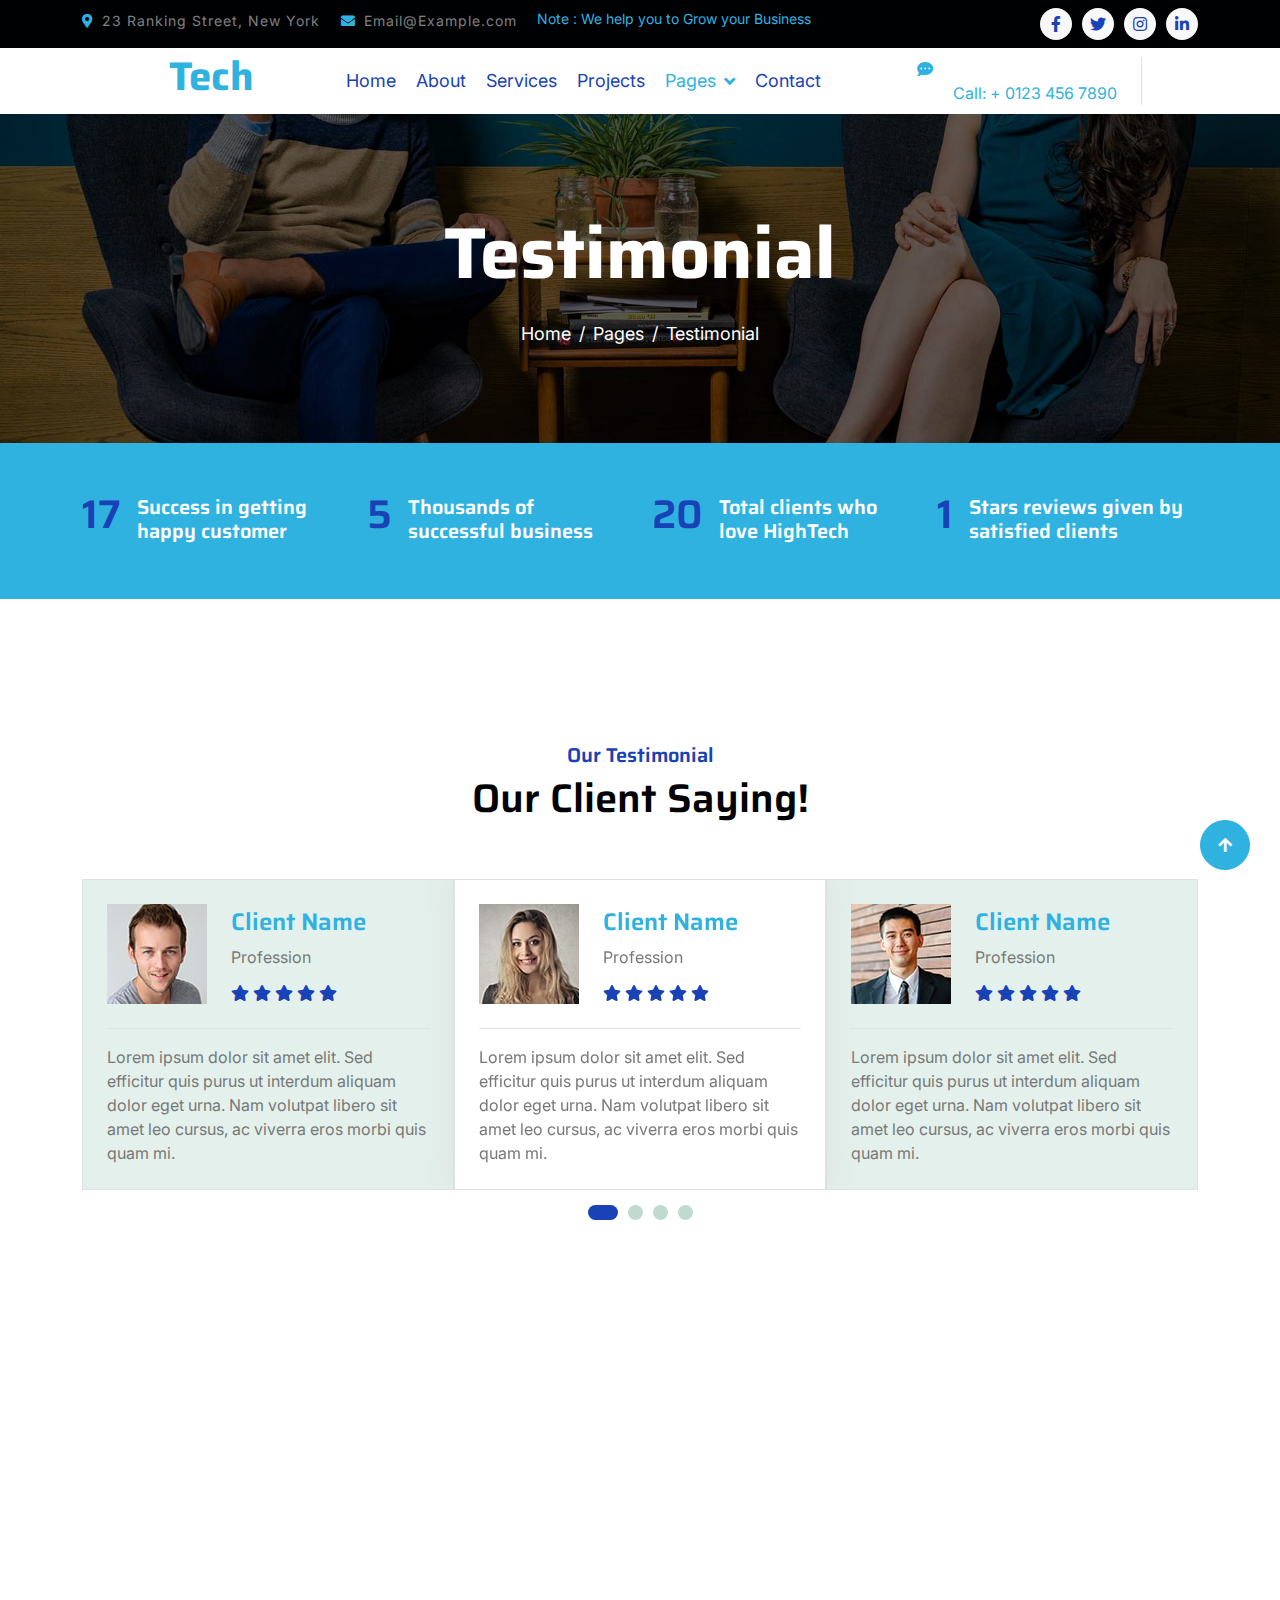
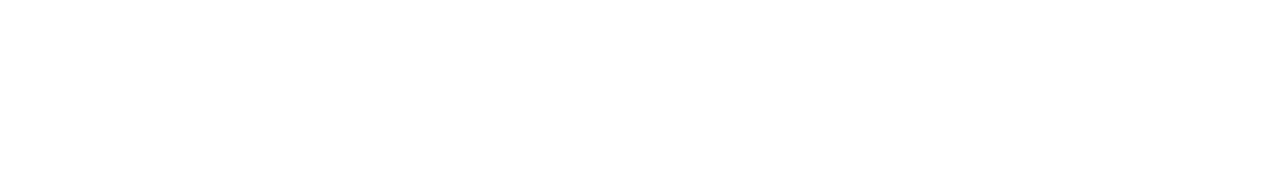
<file: testimonial.html>
<!DOCTYPE html>
<html lang="en">

    <head>
        <meta charset="utf-8">
        <title>HighTech - IT Solutions Website Template</title>
        <meta content="width=device-width, initial-scale=1.0" name="viewport">
        <meta content="" name="keywords">
        <meta content="" name="description">

        <!-- Google Web Fonts -->
        <link rel="preconnect" href="https://fonts.googleapis.com">
        <link rel="preconnect" href="https://fonts.gstatic.com" crossorigin>
        <link href="https://fonts.googleapis.com/css2?family=Inter:wght@400;500;600&family=Saira:wght@500;600;700&display=swap" rel="stylesheet"> 

        <!-- Icon Font Stylesheet -->
        <link href="https://cdnjs.cloudflare.com/ajax/libs/font-awesome/5.10.0/css/all.min.css" rel="stylesheet">
        <link href="https://cdn.jsdelivr.net/npm/bootstrap-icons@1.4.1/font/bootstrap-icons.css" rel="stylesheet">

        <!-- Libraries Stylesheet -->
        <link href="lib/animate/animate.min.css" rel="stylesheet">
        <link href="lib/owlcarousel/assets/owl.carousel.min.css" rel="stylesheet">

        <!-- Customized Bootstrap Stylesheet -->
        <link href="css/bootstrap.min.css" rel="stylesheet">

        <!-- Template Stylesheet -->
        <link href="css/style.css" rel="stylesheet">
    </head>

    <body>
        <!-- Spinner Start -->
        <div id="spinner" class="show position-fixed translate-middle w-100 vh-100 top-50 start-50 d-flex align-items-center justify-content-center">
            <div class="spinner-grow text-primary" role="status"></div>
        </div>
        <!-- Spinner End -->

        <!-- Topbar Start -->
        <div class="container-fluid bg-dark py-2 d-none d-md-flex">
            <div class="container">
                <div class="d-flex justify-content-between topbar">
                    <div class="top-info">
                        <small class="me-3 text-white-50"><a href="#"><i class="fas fa-map-marker-alt me-2 text-secondary"></i></a>23 Ranking Street, New York</small>
                        <small class="me-3 text-white-50"><a href="#"><i class="fas fa-envelope me-2 text-secondary"></i></a>Email@Example.com</small>
                    </div>
                    <div id="note" class="text-secondary d-none d-xl-flex"><small>Note : We help you to Grow your Business</small></div>
                    <div class="top-link">
                        <a href="" class="bg-light nav-fill btn btn-sm-square rounded-circle"><i class="fab fa-facebook-f text-primary"></i></a>
                        <a href="" class="bg-light nav-fill btn btn-sm-square rounded-circle"><i class="fab fa-twitter text-primary"></i></a>
                        <a href="" class="bg-light nav-fill btn btn-sm-square rounded-circle"><i class="fab fa-instagram text-primary"></i></a>
                        <a href="" class="bg-light nav-fill btn btn-sm-square rounded-circle me-0"><i class="fab fa-linkedin-in text-primary"></i></a>
                    </div>
                </div>
            </div>
        </div>
        <!-- Topbar End -->

        <!-- Navbar Start -->
        <div class="container-fluid bg-primary">
            <div class="container">
                <nav class="navbar navbar-dark navbar-expand-lg py-0">
                    <a href="index.html" class="navbar-brand">
                        <h1 class="text-white fw-bold d-block">High<span class="text-secondary">Tech</span> </h1>
                    </a>
                    <button type="button" class="navbar-toggler me-0" data-bs-toggle="collapse" data-bs-target="#navbarCollapse">
                        <span class="navbar-toggler-icon"></span>
                    </button>
                    <div class="collapse navbar-collapse bg-transparent" id="navbarCollapse">
                        <div class="navbar-nav ms-auto mx-xl-auto p-0">
                            <a href="index.html" class="nav-item nav-link">Home</a>
                            <a href="about.html" class="nav-item nav-link">About</a>
                            <a href="service.html" class="nav-item nav-link">Services</a>
                            <a href="project.html" class="nav-item nav-link">Projects</a>
                            <div class="nav-item dropdown">
                                <a href="#" class="nav-link dropdown-toggle active" data-bs-toggle="dropdown">Pages</a>
                                <div class="dropdown-menu rounded">
                                    <a href="blog.html" class="dropdown-item">Our Blog</a>
                                    <a href="team.html" class="dropdown-item">Our Team</a>
                                    <a href="testimonial.html" class="dropdown-item active">Testimonial</a>
                                    <a href="404.html" class="dropdown-item">404 Page</a>
                                </div>
                            </div>
                            <a href="contact.html" class="nav-item nav-link">Contact</a>
                        </div>
                    </div>
                    <div class="d-none d-xl-flex flex-shirink-0">
                        <div id="phone-tada" class="d-flex align-items-center justify-content-center me-4">
                            <a href="" class="position-relative animated tada infinite">
                                <i class="fa fa-phone-alt text-white fa-2x"></i>
                                <div class="position-absolute" style="top: -7px; left: 20px;">
                                    <span><i class="fa fa-comment-dots text-secondary"></i></span>
                                </div>
                            </a>
                        </div>
                        <div class="d-flex flex-column pe-4 border-end">
                            <span class="text-white-50">Have any questions?</span>
                            <span class="text-secondary">Call: + 0123 456 7890</span>
                        </div>
                        <div class="d-flex align-items-center justify-content-center ms-4 ">
                            <a href="#"><i class="bi bi-search text-white fa-2x"></i> </a>
                        </div>
                    </div>
                </nav>
            </div>
        </div>
        <!-- Navbar End -->

        
        <!-- Page Header Start -->
        <div class="container-fluid page-header py-5">
            <div class="container text-center py-5">
                <h1 class="display-2 text-white mb-4 animated slideInDown">Testimonial</h1>
                <nav aria-label="breadcrumb animated slideInDown">
                    <ol class="breadcrumb justify-content-center mb-0">
                        <li class="breadcrumb-item"><a href="#">Home</a></li>
                        <li class="breadcrumb-item"><a href="#">Pages</a></li>
                        <li class="breadcrumb-item" aria-current="page">Testimonial</li>
                    </ol>
                </nav>
            </div>
        </div>
        <!-- Page Header End -->


        <!-- Fact Start -->
        <div class="container-fluid bg-secondary py-5">
            <div class="container">
                <div class="row">
                    <div class="col-lg-3 wow fadeIn" data-wow-delay=".1s">
                        <div class="d-flex counter">
                            <h1 class="me-3 text-primary counter-value">99</h1>
                            <h5 class="text-white mt-1">Success in getting happy customer</h5>
                        </div>
                    </div>
                    <div class="col-lg-3 wow fadeIn" data-wow-delay=".3s">
                        <div class="d-flex counter">
                            <h1 class="me-3 text-primary counter-value">25</h1>
                            <h5 class="text-white mt-1">Thousands of successful business</h5>
                        </div>
                    </div>
                    <div class="col-lg-3 wow fadeIn" data-wow-delay=".5s">
                        <div class="d-flex counter">
                            <h1 class="me-3 text-primary counter-value">120</h1>
                            <h5 class="text-white mt-1">Total clients who love HighTech</h5>
                        </div>
                    </div>
                    <div class="col-lg-3 wow fadeIn" data-wow-delay=".7s">
                        <div class="d-flex counter">
                            <h1 class="me-3 text-primary counter-value">5</h1>
                            <h5 class="text-white mt-1">Stars reviews given by satisfied clients</h5>
                        </div>
                    </div>
                </div>
            </div>
        </div>
        <!-- Fact End -->


        <!-- Testimonial Start -->
        <div class="container-fluid testimonial py-5 my-5">
            <div class="container py-5">
                <div class="text-center mx-auto pb-5 wow fadeIn" data-wow-delay=".3s" style="max-width: 600px;">
                    <h5 class="text-primary">Our Testimonial</h5>
                    <h1>Our Client Saying!</h1>
                </div>
                <div class="owl-carousel testimonial-carousel wow fadeIn" data-wow-delay=".5s">
                    <div class="testimonial-item border p-4">
                        <div class="d-flex align-items-center">
                            <div class="">
                                <img src="img/testimonial-1.jpg" alt="">
                            </div>
                            <div class="ms-4">
                                <h4 class="text-secondary">Client Name</h4>
                                <p class="m-0 pb-3">Profession</p>
                                <div class="d-flex pe-5">
                                    <i class="fas fa-star me-1 text-primary"></i>
                                    <i class="fas fa-star me-1 text-primary"></i>
                                    <i class="fas fa-star me-1 text-primary"></i>
                                    <i class="fas fa-star me-1 text-primary"></i>
                                    <i class="fas fa-star me-1 text-primary"></i>
                                </div>
                            </div>
                        </div>
                        <div class="border-top mt-4 pt-3">
                            <p class="mb-0">Lorem ipsum dolor sit amet elit. Sed efficitur quis purus ut interdum aliquam dolor eget urna. Nam volutpat libero sit amet leo cursus, ac viverra eros morbi quis quam mi.</p>
                        </div>
                    </div>
                    <div class="testimonial-item border p-4">
                        <div class=" d-flex align-items-center">
                            <div class="">
                                <img src="img/testimonial-2.jpg" alt="">
                            </div>
                            <div class="ms-4">
                                <h4 class="text-secondary">Client Name</h4>
                                <p class="m-0 pb-3">Profession</p>
                                <div class="d-flex pe-5">
                                    <i class="fas fa-star me-1 text-primary"></i>
                                    <i class="fas fa-star me-1 text-primary"></i>
                                    <i class="fas fa-star me-1 text-primary"></i>
                                    <i class="fas fa-star me-1 text-primary"></i>
                                    <i class="fas fa-star me-1 text-primary"></i>
                                </div>
                            </div>
                        </div>
                        <div class="border-top mt-4 pt-3">
                            <p class="mb-0">Lorem ipsum dolor sit amet elit. Sed efficitur quis purus ut interdum aliquam dolor eget urna. Nam volutpat libero sit amet leo cursus, ac viverra eros morbi quis quam mi.</p>
                        </div>
                    </div>
                    <div class="testimonial-item border p-4">
                        <div class=" d-flex align-items-center">
                            <div class="">
                                <img src="img/testimonial-3.jpg" alt="">
                            </div>
                            <div class="ms-4">
                                <h4 class="text-secondary">Client Name</h4>
                                <p class="m-0 pb-3">Profession</p>
                                <div class="d-flex pe-5">
                                    <i class="fas fa-star me-1 text-primary"></i>
                                    <i class="fas fa-star me-1 text-primary"></i>
                                    <i class="fas fa-star me-1 text-primary"></i>
                                    <i class="fas fa-star me-1 text-primary"></i>
                                    <i class="fas fa-star me-1 text-primary"></i>
                                </div>
                            </div>
                        </div>
                        <div class="border-top mt-4 pt-3">
                            <p class="mb-0">Lorem ipsum dolor sit amet elit. Sed efficitur quis purus ut interdum aliquam dolor eget urna. Nam volutpat libero sit amet leo cursus, ac viverra eros morbi quis quam mi.</p>
                        </div>
                    </div>
                    <div class="testimonial-item border p-4">
                        <div class=" d-flex align-items-center">
                            <div class="">
                                <img src="img/testimonial-4.jpg" alt="">
                            </div>
                            <div class="ms-4">
                                <h4 class="text-secondary">Client Name</h4>
                                <p class="m-0 pb-3">Profession</p>
                                <div class="d-flex pe-5">
                                    <i class="fas fa-star me-1 text-primary"></i>
                                    <i class="fas fa-star me-1 text-primary"></i>
                                    <i class="fas fa-star me-1 text-primary"></i>
                                    <i class="fas fa-star me-1 text-primary"></i>
                                    <i class="fas fa-star me-1 text-primary"></i>
                                </div>
                            </div>
                        </div>
                        <div class="border-top mt-4 pt-3">
                            <p class="mb-0">Lorem ipsum dolor sit amet elit. Sed efficitur quis purus ut interdum aliquam dolor eget urna. Nam volutpat libero sit amet leo cursus, ac viverra eros morbi quis quam mi.</p>
                        </div>
                    </div>
                </div>
            </div>
        </div>

        <!-- Testimonial End -->


        <!-- Footer Start -->
         <div class="container-fluid footer bg-dark wow fadeIn" data-wow-delay=".3s">
            <div class="container pt-5 pb-4">
                <div class="row g-5">
                    <div class="col-lg-3 col-md-6">
                        <a href="index.html">
                            <h1 class="text-white fw-bold d-block">High<span class="text-secondary">Tech</span> </h1>
                        </a>
                        <p class="mt-4 text-light">Lorem ipsum dolor sit amet consectetur adipisicing elit. Soluta facere delectus qui placeat inventore consectetur repellendus optio debitis.</p>
                        <div class="d-flex hightech-link">
                            <a href="" class="btn-light nav-fill btn btn-square rounded-circle me-2"><i class="fab fa-facebook-f text-primary"></i></a>
                            <a href="" class="btn-light nav-fill btn btn-square rounded-circle me-2"><i class="fab fa-twitter text-primary"></i></a>
                            <a href="" class="btn-light nav-fill btn btn-square rounded-circle me-2"><i class="fab fa-instagram text-primary"></i></a>
                            <a href="" class="btn-light nav-fill btn btn-square rounded-circle me-0"><i class="fab fa-linkedin-in text-primary"></i></a>
                        </div>
                    </div>
                    <div class="col-lg-3 col-md-6">
                        <a href="#" class="h3 text-secondary">Short Link</a>
                        <div class="mt-4 d-flex flex-column short-link">
                            <a href="" class="mb-2 text-white"><i class="fas fa-angle-right text-secondary me-2"></i>About us</a>
                            <a href="" class="mb-2 text-white"><i class="fas fa-angle-right text-secondary me-2"></i>Contact us</a>
                            <a href="" class="mb-2 text-white"><i class="fas fa-angle-right text-secondary me-2"></i>Our Services</a>
                            <a href="" class="mb-2 text-white"><i class="fas fa-angle-right text-secondary me-2"></i>Our Projects</a>
                            <a href="" class="mb-2 text-white"><i class="fas fa-angle-right text-secondary me-2"></i>Latest Blog</a>
                        </div>
                    </div>
                    <div class="col-lg-3 col-md-6">
                        <a href="#" class="h3 text-secondary">Help Link</a>
                        <div class="mt-4 d-flex flex-column help-link">
                            <a href="" class="mb-2 text-white"><i class="fas fa-angle-right text-secondary me-2"></i>Terms Of use</a>
                            <a href="" class="mb-2 text-white"><i class="fas fa-angle-right text-secondary me-2"></i>Privacy Policy</a>
                            <a href="" class="mb-2 text-white"><i class="fas fa-angle-right text-secondary me-2"></i>Helps</a>
                            <a href="" class="mb-2 text-white"><i class="fas fa-angle-right text-secondary me-2"></i>FQAs</a>
                            <a href="" class="mb-2 text-white"><i class="fas fa-angle-right text-secondary me-2"></i>Contact</a>
                        </div>
                    </div>
                    <div class="col-lg-3 col-md-6">
                        <a href="#" class="h3 text-secondary">Contact Us</a>
                        <div class="text-white mt-4 d-flex flex-column contact-link">
                            <a href="#" class="pb-3 text-light border-bottom border-primary"><i class="fas fa-map-marker-alt text-secondary me-2"></i> 123 Street, New York, USA</a>
                            <a href="#" class="py-3 text-light border-bottom border-primary"><i class="fas fa-phone-alt text-secondary me-2"></i> +123 456 7890</a>
                            <a href="#" class="py-3 text-light border-bottom border-primary"><i class="fas fa-envelope text-secondary me-2"></i> info@exmple.con</a>
                        </div>
                    </div>
                </div>
                <hr class="text-light mt-5 mb-4">
                <div class="row">
                    <div class="col-md-6 text-center text-md-start">
                        <span class="text-light"><a href="#" class="text-secondary"><i class="fas fa-copyright text-secondary me-2"></i>Your Site Name</a>, All right reserved.</span>
                    </div>
                    <div class="col-md-6 text-center text-md-end">
                        <!--/*** This template is free as long as you keep the footer author’s credit link/attribution link/backlink. If you'd like to use the template without the footer author’s credit link/attribution link/backlink, you can purchase the Credit Removal License from "https://htmlcodex.com/credit-removal". Thank you for your support. ***/-->
                        <span class="text-light">Designed By<a href="https://htmlcodex.com" class="text-secondary">HTML Codex</a> Distributed By <a href="https://themewagon.com">ThemeWagon</a></span>
                    </div>
                </div>
            </div>
        </div>
        <!-- Footer End -->


        <!-- Back to Top -->
        <a href="#" class="btn btn-secondary btn-square rounded-circle back-to-top"><i class="fa fa-arrow-up text-white"></i></a>

        
        <!-- JavaScript Libraries -->
        <script src="https://ajax.googleapis.com/ajax/libs/jquery/3.6.4/jquery.min.js"></script>
        <script src="https://cdn.jsdelivr.net/npm/bootstrap@5.0.0/dist/js/bootstrap.bundle.min.js"></script>
        <script src="lib/wow/wow.min.js"></script>
        <script src="lib/easing/easing.min.js"></script>
        <script src="lib/waypoints/waypoints.min.js"></script>
        <script src="lib/owlcarousel/owl.carousel.min.js"></script>

        <!-- Template Javascript -->
        <script src="js/main.js"></script>
    </body>

</html>
</file>
<file: css/style.css>
/*** Spinner Start ***/

#spinner {
    opacity: 0;
    visibility: hidden;
    transition: opacity .8s ease-out, visibility 0s linear .5s;
    z-index: 99999;
 }

 #spinner.show {
     transition: opacity .8s ease-out, visibility 0s linear .0s;
     visibility: visible;
     opacity: 1;
 }

/*** Spinner End ***/


/*** Button Start ***/
.btn {
    font-weight: 600;
    transition: .5s;
}

.btn-square {
    width: 38px;
    height: 38px;
}

.btn-sm-square {
    width: 32px;
    height: 32px;
}

.btn-md-square {
    width: 46px;
    height: 46px;
}

.btn-lg-square {
    width: 58px;
    height: 58px;
}

.btn-square,
.btn-sm-square,
.btn-md-square,
.btn-lg-square {
    padding: 0;
    display: flex;
    align-items: center;
    justify-content: center;
    font-weight: normal;
}

.back-to-top {
    position: fixed;
    width: 50px;
    height: 50px;
    right: 30px;
    bottom: 30px;
    z-index: 99;
}

/*** Button End ***/


/*** Topbar Start ***/

.topbar .top-info {
    letter-spacing: 1px;
}

.topbar .top-link {
    display: flex;
    align-items: center;
    justify-content: center;
}

.topbar .top-link a {
    margin-right: 10px;
}

#note {
    width: 500px;
    overflow: hidden;
}

#note small {
    position: relative;
    display: inline-block;
    animation: mymove 5s infinite;
    animation-timing-function: all;
}

@keyframes mymove {
    from {left: -100%;}
    to {left: 100%;}
}

/*** Topbar End ***/


/*** Navbar Start ***/
.navbar .navbar-nav {
    padding: 15px 0;
}

.navbar .navbar-nav .nav-link {
    padding: 10px;
    /* color: var(--bs-white); */
    color: #1842B6;
    font-size: 18px;
    outline: none;
    
}

.navbar .navbar-nav .nav-link:hover,
.navbar .navbar-nav .nav-link.active {
    /* color: var(--bs-secondary) !important; */
    color: #30B2E0;
}

.navbar .dropdown-toggle::after {
    border: none;
    content: "\f107";
    font-family: "font awesome 5 free";
    font-weight: 900;
    vertical-align: middle;
    margin-left: 8px;
}

@media (min-width: 992px) {
    .navbar .nav-item .dropdown-menu {
        display: block;
        visibility: hidden;
        top: 100%;
        transform: rotateX(-75deg);
        transform-origin: 0% 0%;
        transition: .5s;
        opacity: 0;
    }
}

.navbar .nav-item:hover .dropdown-menu {
    transform: rotateX(0deg);
    visibility: visible;
    transition: .5s;
    opacity: 1;
}

/*** Navbar End ***/


/*** Carousel Start ***/

.carousel-item {
    position: relative;
}

.carousel-item::after {
    content: "";
    width: 100%;
    height: 100%;
    position: absolute;
    top: 0;
    left: 0;
    background: rgba(0, 0, 0, .6);
}

.carousel-caption {
    height: 100%;
    display: flex;
    align-items: center;
    justify-content: center;
    z-index: 1;
}

.carousel-item p {
    max-width: 700px;
    margin: 0 auto 35px auto;
}

.carousel-control-prev {
    width: 90px;
    height: 60px;
    position: absolute;
    top: 50%;
    left: 0;
    background: var(--bs-primary);
    border-radius: 0 50px 50px 0;
    opacity: 1;
}

.carousel-control-prev:hover {
    background: var(--bs-secondary);
    transition: .8s;
}

.carousel-control-next {
    width: 90px;
    height: 60px;
    position: absolute;
    top: 50%;
    right: 0;
    background: var(--bs-primary);
    border-radius: 50px 0 0 50px;
    opacity: 1;
}

.carousel-control-next:hover {
    background: var(--bs-secondary);
    transition: .8s;
}

.carousel-caption .carousel-content a button.carousel-content-btn1 {
    background: #30B2E0;
    color: var(--bs-dark);
    opacity: 1;
    border: 0;
    border-radius: 20px;
}

.carousel-caption .carousel-content a button.carousel-content-btn1:hover {
    background: var(--bs-primary);
    color: #ffffff;
    border: 0;
    opacity: 1;
    transition: 1s;
    border-radius: 20px;
}

.carousel-caption .carousel-content a button.carousel-content-btn2 {
    background: var(--bs-primary);
    color: var(--bs-white);
    opacity: 1;
    border: 0;
    border-radius: 20px;
}

.carousel-caption .carousel-content a button.carousel-content-btn2:hover {
    background: var(--bs-secondary);
    color: var(--bs-dark);
    border: 0;
    opacity: 1;
    transition: 1s;
    border-radius: 20px;
}

#carouselId .carousel-indicators li {
    width: 30px;
    height: 10px;
    background: var(--bs-primary);
    margin: 10px;
    border-radius: 30px;
    opacity: 1;
}

#carouselId .carousel-indicators li:hover {
    background: var(--bs-secondary);
    opacity: 1;
}

@media (max-width: 992px) {
    .carousel-item {
        min-height: 500px;
    }
    
    .carousel-item img {
        min-height: 500px;
        object-fit: cover;
    }

    .carousel-item h1 {
        font-size: 40px !important;
    }

    .carousel-item p {
        font-size: 16px !important;
    }
}

@media (max-width: 768px) {
    .carousel-item {
        min-height: 400px;
    }
    
    .carousel-item img {
        min-height: 400px;
        object-fit: cover;
    }

    .carousel-item h1 {
        font-size: 28px !important;
    }

    .carousel-item p {
        font-size: 14px !important;
    }
}

.page-header {
    background: linear-gradient(rgba(0, 0, 0, .6), rgba(0, 0, 0, .6)), url(../img/carousel-1.jpg) center center no-repeat;
    background-size: cover;
}

.page-header .breadcrumb-item+.breadcrumb-item::before {
    color: var(--bs-white);
}

.page-header .breadcrumb-item,
.page-header .breadcrumb-item a {
    font-size: 18px;
    color: var(--bs-white);
}

/*** Carousel End ***/


/*** Services Start ***/

.services .services-item {
    box-shadow: 0 0 60px rgba(0, 0, 0, .2);
    width: 100%;
    height: 100%;
    border-radius: 10px;
    padding: 10px 0;
    position: relative;
}


.services-content::after {
    position: absolute;
    content: "";
    width: 100%;
    height: 0;
    top: 0;
    left: 0;
    border-radius: 10px 10px 0 0;
    background: rgba(3, 43, 243, 0.8);
    transition: .5s;
}

.services-content::after {
    top: 0;
    bottom: auto;
    border-radius: 10px 10px 10px 10px;
}

.services-item:hover .services-content::after {
    height: 100%;
    opacity: 1;
    transition: .5s;
}

.services-item:hover .services-content-icon {
    position: relative;
    z-index: 2;
}

.services-item .services-content-icon i,
.services-item .services-content-icon p {
    transition: .5s;
}

.services-item:hover .services-content-icon i {
    color: var(--bs-secondary) !important;
}

.services-item:hover .services-content-icon p {
    color: var(--bs-white);
}

/*** Services End ***/


/*** Project Start ***/

.project-img {
    position: relative;
    padding: 15px;
}

.project-img::before {
    content: "";
    position: absolute;
    width: 150px;
    height: 150px;
    top: 0;
    left: 0;
    background: #30B2E0;
    border-radius: 10px;
    opacity: 1;
    z-index: -1;
    transition: .5s;
}

.project-img::after {
    content: "";
    width: 150px;
    height: 150px;
    position: absolute;
    right: 0;
    bottom: 0;
    background: var(--bs-primary);
    border-radius: 10px;
    opacity: 1;
    z-index: -1;
    transition: .5s;
}

.project-content {
    position: absolute;
    width: 100%;
    height: 100%;
    top: 0;
    left: 0;
    display: flex;
    align-items: center;
    justify-content: center;
    opacity: 0;
}

.project-content a {
    display: inline-block;
    padding: 20px 25px;
    background: var(--bs-primary);
    border-radius: 10px;
}

.project-item:hover .project-content {
    opacity: 1;
    transition: .5s;
}

.project-item:hover .project-img::before,
.project-item:hover .project-img::after {
    opacity: 0;
}

/*** Project End ***/


/*** Blog Start ***/
.blog-item .blog-btn {
    z-index: 2;
}

.blog-btn .blog-btn-icon {
    height: 50px;
    position: relative;
    overflow: hidden;
}

.blog-btn-icon .blog-icon-2 {
    display: flex;
    position: absolute;
    top: 6px;
    left: -140px;
    
}

.blog-btn-icon:hover .blog-icon-2 {
    transition: 1s;
    left: 5px;
    top: 6px;
    padding-bottom: 5px;
}
.blog-icon-1 {
    position: relative;
    top: -4px;
}
.blog-btn-icon:hover .blog-icon-1 {
    top: 0;
    right: -140px;
    transition: 1s;
}

/*** Blog End ***/


/*** Team Start ***/

.team-item {
    border-top: 30px solid var(--bs-secondary) !important;
    background: rgba(239, 239, 241, 0.8);
}

.team-content::before {
    height: 200px;
    display: block;
    content: "";
    position: relative;
    top: -101px;
    background: var(--bs-secondary);
    clip-path: polygon(50% 50%, 100% 50%, 50% 100%, 0% 50%);
    padding: 60px;
    opacity: 1;
}

.team-img-icon {
    position: relative;
    margin-top: -200px;
    padding: 30px;
    padding-bottom: 0;
}

.team-img {
    border: 15px solid var(--bs-white);
}

.team-img img {
    border: 10px solid var(--bs-secondary);
    transition: .5s;
}

.team-item:hover h4 {
    color: var(--bs-primary);
    transition: .5s;
}

.team-item:hover .team-img img {
    transform: scale(1.05);
    border: 10px solid var(--bs-secondary);
}

.team-carousel .owl-stage {
    position: relative;
    width: 100%;
    height: 100%;
}

.team-carousel .owl-nav {
    position: absolute;
    top: -100px;
    right: 50px;
    display: flex;
}

.team-carousel .owl-nav .owl-prev,
.team-carousel .owl-nav .owl-next {
    width: 56px;
    height: 56px;
    border-radius: 56px;
    margin-left: 15px;
    background: var(--bs-secondary);
    color: var(--bs-white);
    display: flex;
    align-items: center;
    justify-content: center;
    transition: .5s;
}

.team-carousel .owl-nav .owl-prev:hover,
.team-carousel .owl-nav .owl-next:hover {
    background: var(--bs-primary);
    color: var(--bs-white);
}

@media (max-width: 992px) {
    .team-carousel {
        margin-top: 3rem;
    }

    .team-carousel .owl-nav {
        top: -85px;
        left: 50%;
        right: auto;
        transform: translateX(-50%);
        margin-left: -15px;
    }
}

/*** Team End ***/


/*** Testimonial Start ***/

.testimonial-item {
    background: #e3f0eb;

}

.testimonial-carousel .owl-dots {
    margin-top: 15px;
    display: flex;
    align-items: flex-end;
    justify-content: center;
}

.testimonial-carousel .owl-dot {
    position: relative;
    display: inline-block;
    margin: 0 5px;
    width: 15px;
    height: 15px;
    background: #c1dad0;
    border-radius: 15px;
    transition: .5s;
}

.testimonial-carousel .owl-dot.active {
    width: 30px;
    background: var(--bs-primary);
}

.testimonial-carousel .owl-item.center {
    position: relative;
    z-index: 1;
}

.testimonial-carousel .owl-item .testimonial-item {
    transition: .5s;
}

.testimonial-carousel .owl-item.center .testimonial-item {
    background: #FFFFFF !important;
    box-shadow: 0 0 30px #DDDDDD;
}

/*** Testimonial End ***/


/*** Contact Start ***/
.contact-detail::before {
    position: absolute;
    content: "";
    height: 50%;
    width: 100%;
    top: 0;
    left: 0;
    background: linear-gradient(rgb(210, 243, 235, 1), rgba(230, 250, 245, .3)), url(../img/background.jpg) center center no-repeat;
    background-size: cover;
    border-radius: 10px;
    z-index: -1;
}

.contact-map {
    background: #30B2E0;
}

.contact-form {
    background: #30B2E0;
}

/*** Contact End ***/


/*** Footer Start ***/

.footer .short-link a,
.footer .help-link a,
.footer .contact-link a {
    transition: .5s;
}

.footer .short-link a:hover,
.footer .help-link a:hover,
.footer .contact-link a:hover {
    letter-spacing: 1px;
}

.footer .hightech-link a:hover {
    background: var(--bs-secondary);
    border: 0;
}

/*** Footer End ***/
</file>
